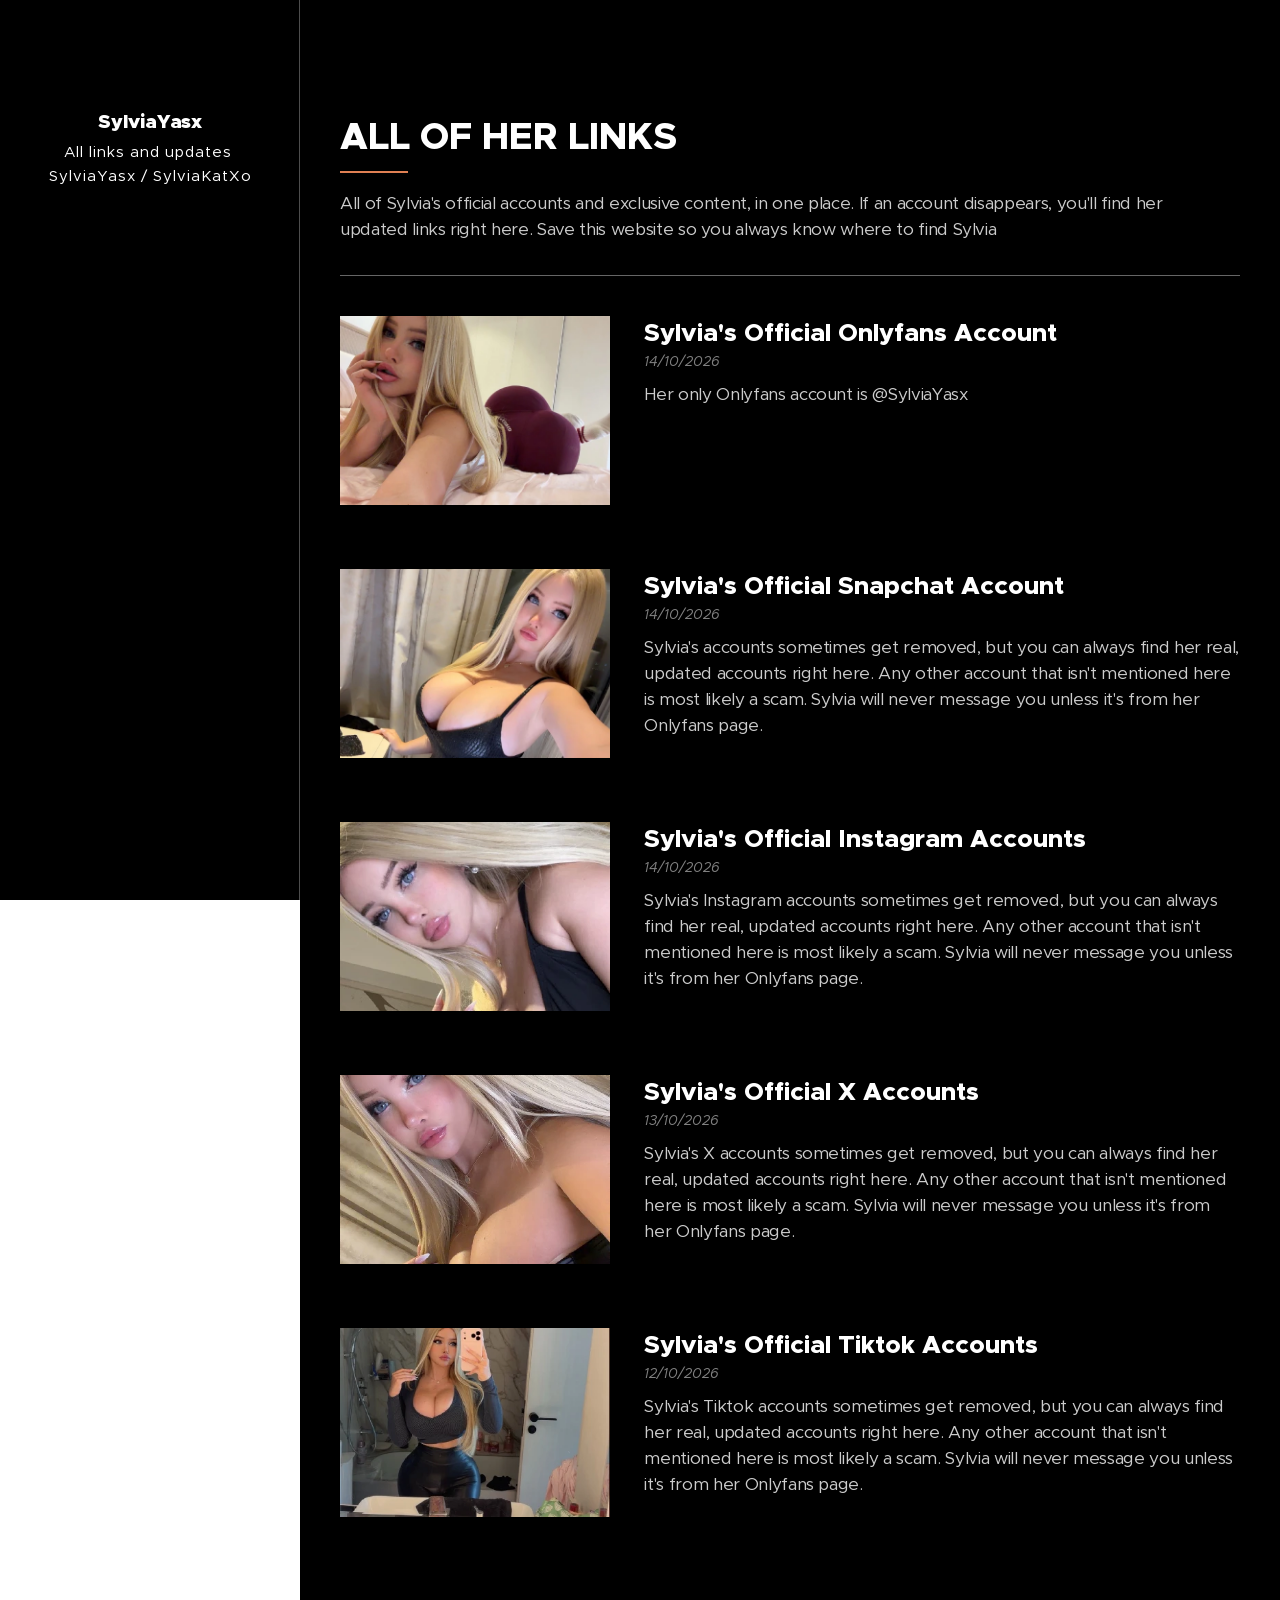
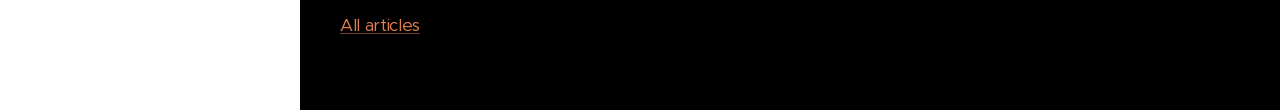
<file: index.html>
<!DOCTYPE html>

<html class="js" prefix="og: https://ogp.me/ns#" lang="en">

<head><meta charset="utf-8"><link rel="icon" href="assets/7aebb5cb91-03lww0.svg" type="image/svg+xml" sizes="any"><link rel="icon" href="assets/69fcab7a39-1pfgaj.svg" type="image/svg+xml" sizes="16x16"><link rel="icon" href="assets/3d337fdeee-2sd9d9.ico"><link rel="apple-touch-icon" href="assets/3d337fdeee-2sd9d9.ico"><link rel="icon" href="assets/3d337fdeee-2sd9d9.ico">

    <meta http-equiv="X-UA-Compatible" content="IE=edge">

    <title>Sylvia | All of Her Links</title>

    <meta name="viewport" content="width=device-width,initial-scale=1">

    <meta name="msapplication-tap-highlight" content="no">

    
    <link href="assets/36d1fcc119-0rklmm.css" media="print" rel="stylesheet">
    <link href="assets/e610a67a56-3ny4od.css" media="screen and (min-width:100000em)" rel="stylesheet" data-type="cq">

    <link rel="stylesheet" href="assets/618a03a266-225w6p.css"><link rel="stylesheet" href="assets/25998f4482-0k1ucs.css" media="screen and (min-width:37.5em)"><link rel="stylesheet" href="assets/43b4490549-0i3ci6.css" data-wnd_color_scheme_file=""><link rel="stylesheet" href="assets/6cd238d219-34qmjb.css" data-wnd_color_scheme_desktop_file="" media="screen and (min-width:37.5em)"><link rel="stylesheet" href="assets/9830436c2d-2w450e.css" data-wnd_additive_color_file=""><link rel="stylesheet" href="assets/b33e1a309b-2vrw2v.css" data-wnd_typography_file=""><link rel="stylesheet" href="assets/d12eed0de6-1eo0g3.css" data-wnd_typography_desktop_file="" media="screen and (min-width:37.5em)">

<link rel="preload stylesheet" href="assets/51da1e119c-2m8msc.css" as="style"><meta name="description" content="All of Sylvia&#x27;s official accounts and exclusive content, in one place. If an account disappears, you&#x27;ll find her updated links right here. Save this website so you always know where to find Sylvia"><meta name="keywords" content=""><meta name="apple-mobile-web-app-capable" content="no"><meta name="apple-mobile-web-app-status-bar-style" content="black"><meta name="format-detection" content="telephone=no">

<meta property="og:title" content="Sylvia | All of Her Links"><meta property="og:type" content="article"><meta property="og:description" content="All of Sylvia&#x27;s official accounts and exclusive content, in one place. If an account disappears, you&#x27;ll find her updated links right here. Save this website so you always know where to find Sylvia"><meta property="og:site_name" content="Sylvia | All of Her Links"><meta property="og:image" content="assets/b1951b0f2a-meeeeeeeeeee.jpeg"><meta property="og:article:published_time" content="2026-10-14 00:00:00"><meta name="robots" content="noindex,nofollow"><link rel="stylesheet" href="assets/portable.css"></head>

<body class="l wt-home ac-i ac-n l-sidebar l-d-none b-btn-r b-btn-s-l b-btn-dn b-btn-bw-1 img-d-n img-t-o img-h-z line-solid b-e-ds lbox-d c-s-n    wnd-fe">



<div class="wnd-page l-page cs-gray ac-orange t-t-fs-l t-t-fw-s t-t-sp-n t-t-d-t t-s-fs-s t-s-fw-s t-s-sp-n t-s-d-n t-p-fs-s t-p-fw-m t-p-sp-n t-h-fs-s t-h-fw-s t-h-sp-n t-bq-fs-s t-bq-fw-s t-bq-sp-n t-bq-d-l t-btn-fw-l t-nav-fw-l t-pd-fw-l t-nav-tt-n">

    <div class="l-w t cf t-26">

        <div class="l-bg cf">

            <div class="s-bg-l">

                

                

            </div>

        </div>

        <header class="l-h cf">

            <div class="sw cf">

	<div class="sw-c cf"><section data-space="true" class="s s-hn s-hn-sidebar wnd-mt-sidebar menu-default s-hn-slogan logo-sidebar sc-m wnd-background-solid  hm-hidden wnd-nav-border wnd-nav-sticky">

	<div class="s-w">

		<div class="s-o">

			<div class="s-bg">

                <div class="s-bg-l" style="background-color:#000000">

                    

                    

                </div>

			</div>

			<div class="h-w h-f wnd-fixed">

				<div class="s-i">

					<div class="n-l">

						<div class="s-c menu-nav">

							<div class="logo-block">

								<div class="b b-l logo logo-default logo-nb proxima-nova logo-21 b-ls-m wnd-logo-with-text wnd-iar-1-1">

	<div class="b-l-c logo-content">

		



			



			<div class="b-l-embed logo-embed">

				<div class="b-l-embed-w logo-embed-cell">

					<embed class="b-l-embed-svg logo-svg" id="wnd_LogoBlock_17021792000567077387_img" type="image/svg+xml" style="aspect-ratio:100/100;" data-src="assets/922e98ba81-29khcm.svg" src="assets/922e98ba81-29khcm.svg">

				</div>

			</div>



			<div class="b-l-br logo-br"></div>



			<div class="b-l-text logo-text-wrapper">

				<div class="b-l-text-w logo-text">

					<span class="b-l-text-c logo-text-cell"><font><strong>SylviaYasx</strong></font></span>

				</div>

			</div>



		

	</div>

</div>

								<div class="logo-slogan claim">

									<span class="sit b claim-default claim-nb slogan-15">

	<span class="sit-w"><span class="sit-c">All links and updates  SylviaYasx / SylviaKatXo / Sylvia Kat / </span></span>

</span>

								</div>

							</div>



                            <div class="nav-wrapper">



                                <div class="cart-block">

                                    

                                </div>



                                



                                <div id="menu-mobile">

                                    <a href="index.html" id="menu-submit"><span></span>Menu</a>

                                </div>



                                <div id="menu-block">

                                    <nav id="menu" data-type="vertical"><div class="menu-font menu-wrapper">

	<a href="index.html" class="menu-close" rel="nofollow" title="Close Menu"></a>

	<ul role="menubar" aria-label="Menu" class="level-1">

		<li role="none" class="wnd-active   wnd-homepage">

			<a class="menu-item" role="menuitem" href="index.html"><span class="menu-item-text">Home</span></a>

			

		</li><li role="none">

			<a class="menu-item" role="menuitem" href="contact/index.html"><span class="menu-item-text">Contact</span></a>

			

		</li>

	</ul>

	<span class="more-text">More</span>

</div></nav>

                                    <div class="scrollup"></div>

                                    <div class="scrolldown"></div>

                                </div>



                            </div>

						</div>

					</div>

				</div>

			</div>

		</div>

	</div>

</section></div>

</div>

        </header>

        <main class="l-m cf">

            <div class="sw cf">

	<div class="sw-c cf"><section class="s s-hm s-hm-hidden wnd-h-hidden cf sc-w   hn-slogan"><div></div></section><section class="s s-basic cf sc-m wnd-background-solid  wnd-w-narrow wnd-s-normal wnd-h-auto">

	<div class="s-w cf">

		<div class="s-o s-fs cf">

			<div class="s-bg cf">

				<div class="s-bg-l" style="background-color:#000000">

                    

					

				</div>

			</div>

			<div class="s-c s-fs cf">

				<div class="ez cf wnd-no-cols">

	<div class="ez-c"><div class="b-sp b b-s cf" style="margin-left:0%;margin-right:0%;">

    <div class="b-sp-c" id="wnd_SpacingBlock_39331792000567177070_container" style="position:relative;padding-bottom:0%;">

        <div class="b-sp-placeholder">

            

        </div>

    </div>

</div><div class="b b-text cf">

	<div class="b-c b-text-c b-s b-s-t60 b-s-b60 b-cs cf"><h1><strong>ALL OF HER LINKS</strong></h1>

<p>All of Sylvia's official accounts and exclusive content, in one place. If an account disappears, you'll find her updated links right here. Save this website so you always know where to find Sylvia</p>
</div>

</div><div class="b b-s b-hr-line line-auto">

    <hr class="line-style line-color">

</div><div class="blog blog-left-thumbnail thumb-float no-grid b b-s">

	<div class="blog-wrapper b-cs">

		<div class="blog-container">

			<article class="item">

				<div class="item-wrapper">

					<div class="item-media"><a href="l/sylvias-official-onlyfans-account/index.html"><div class="b-tb wnd-orientation-landscape" id="wnd_ThumbnailBlock_68nlvpnfkf1000000000000000">

    <picture><source type="image/webp" srcset="assets/c2ea43596b-meeeeeeeeeee.webp 450w, assets/d55e191afd-meeeeeeeeeee.webp 2x" sizes="100vw"><img src="assets/7ff6a2e1a1-meeeeeeeeeee.jpeg" alt="" width="1920" height="1080" loading="lazy"></picture>

</div></a></div>

					<div class="item-content">

						<div class="item-head">

							<h2><a href="l/sylvias-official-onlyfans-account/index.html"><div class="ld">

	<span class="ld-c"><strong>Sylvia's Official Onlyfans Account</strong></span>

</div></a></h2>

							<div class="item-date"><div class="ld">

	<span class="ld-c">14/10/2026</span>

</div></div>

						</div>

						<div class="item-perex"><div class="perex">

	<div class="perex-content"><p>Her only Onlyfans account is @SylviaYasx</p></div>

</div></div>

					</div>

				</div>

			</article><article class="item">

				<div class="item-wrapper">

					<div class="item-media"><a href="l/sylvias-official-snapchat-accounts/index.html"><div class="b-tb wnd-orientation-landscape" id="wnd_ThumbnailBlock_444rhbeigja000000000000000">

    <picture><source type="image/webp" srcset="assets/1736395622-syly.webp 450w, assets/c57ef6922d-syly.webp 2x" sizes="100vw"><img src="assets/5685f5ba7e-syly.jpeg" alt="" width="1920" height="1080" loading="lazy"></picture>

</div></a></div>

					<div class="item-content">

						<div class="item-head">

							<h2><a href="l/sylvias-official-snapchat-accounts/index.html"><div class="ld">

	<span class="ld-c"><strong>Sylvia's Official Snapchat Account</strong></span>

</div></a></h2>

							<div class="item-date"><div class="ld">

	<span class="ld-c">14/10/2026</span>

</div></div>

						</div>

						<div class="item-perex"><div class="perex">

	<div class="perex-content"><p>Sylvia's accounts sometimes get removed, but you can always find her real, updated accounts right here. Any other account that isn't mentioned here is most likely a scam. Sylvia will never message you unless it's from her Onlyfans page.</p></div>

</div></div>

					</div>

				</div>

			</article><article class="item">

				<div class="item-wrapper">

					<div class="item-media"><a href="l/justin-leytons-first-solo-album/index.html"><div class="b-tb wnd-orientation-portrait" id="wnd_ThumbnailBlock_1j5gk5qrfth000000000000000">

    <picture><source type="image/webp" srcset="assets/f1bdc1c7ab-me-9.webp 253w, assets/42abd16241-me-9.webp 2x" sizes="100vw"><img src="assets/03daea2788-me-8.jpeg" alt="" width="900" height="1600" loading="lazy"></picture>

</div></a></div>

					<div class="item-content">

						<div class="item-head">

							<h2><a href="l/justin-leytons-first-solo-album/index.html"><div class="ld">

	<span class="ld-c"><strong>Sylvia's Official Instagram Accounts</strong></span>

</div></a></h2>

							<div class="item-date"><div class="ld">

	<span class="ld-c">14/10/2026</span>

</div></div>

						</div>

						<div class="item-perex"><div class="perex">

	<div class="perex-content"><p>Sylvia's Instagram accounts sometimes get removed, but you can always find her real, updated accounts right here. Any other account that isn't mentioned here is most likely a scam. Sylvia will never message you unless it's from her Onlyfans page.</p></div>

</div></div>

					</div>

				</div>

			</article><article class="item">

				<div class="item-wrapper">

					<div class="item-media"><a href="l/jesse-cayden-2026-tour-dates/index.html"><div class="b-tb wnd-orientation-portrait" id="wnd_ThumbnailBlock_7s75fp7qg8g000000000000000">

    <picture><source type="image/webp" srcset="assets/54ac53c2d9-me2.webp 253w, assets/15ad33f083-me2.webp 2x" sizes="100vw"><img src="assets/1c62123486-me2.jpeg" alt="" width="1080" height="1920" loading="lazy"></picture>

</div></a></div>

					<div class="item-content">

						<div class="item-head">

							<h2><a href="l/jesse-cayden-2026-tour-dates/index.html"><div class="ld">

	<span class="ld-c"><strong>Sylvia's Official X Accounts</strong></span>

</div></a></h2>

							<div class="item-date"><div class="ld">

	<span class="ld-c">13/10/2026</span>

</div></div>

						</div>

						<div class="item-perex"><div class="perex">

	<div class="perex-content"><p>Sylvia's X accounts sometimes get removed, but you can always find her real, updated accounts right here. Any other account that isn't mentioned here is most likely a scam. Sylvia will never message you unless it's from her Onlyfans page.</p></div>

</div></div>

					</div>

				</div>

			</article><article class="item">

				<div class="item-wrapper">

					<div class="item-media"><a href="l/divine-worlds-announced-for-musicfest/index.html"><div class="b-tb wnd-orientation-portrait" id="wnd_ThumbnailBlock_17d90kvqqc7g00000000000000">

    <picture><source type="image/webp" srcset="assets/dbd507c036-meeee.webp 253w, assets/e915516f6b-meeee.webp 2x" sizes="100vw"><img src="assets/7a0632dc36-meeee.jpeg" alt="" width="1080" height="1920" loading="lazy"></picture>

</div></a></div>

					<div class="item-content">

						<div class="item-head">

							<h2><a href="l/divine-worlds-announced-for-musicfest/index.html"><div class="ld">

	<span class="ld-c"><strong>Sylvia's Official Tiktok Accounts</strong></span>

</div></a></h2>

							<div class="item-date"><div class="ld">

	<span class="ld-c">12/10/2026</span>

</div></div>

						</div>

						<div class="item-perex"><div class="perex">

	<div class="perex-content"><p>Sylvia's Tiktok accounts sometimes get removed, but you can always find her real, updated accounts right here. Any other account that isn't mentioned here is most likely a scam. Sylvia will never message you unless it's from her Onlyfans page.</p></div>

</div></div>

					</div>

				</div>

			</article>

		</div>

		

	</div>

	<div class="blog-empty-listing"></div>

</div><div class="b b-text cf">

	<div class="b-c b-text-c b-s b-s-t60 b-s-b60 b-cs cf"><p><a href="blog/index.html">All articles</a></p>
</div>

</div></div>

</div>

			</div>

		</div>

	</div>

</section></div>

</div>

        </main>

        

    </div>

    

</div>










<script src="assets/portable.js" defer></script></body>

</html>
</file>
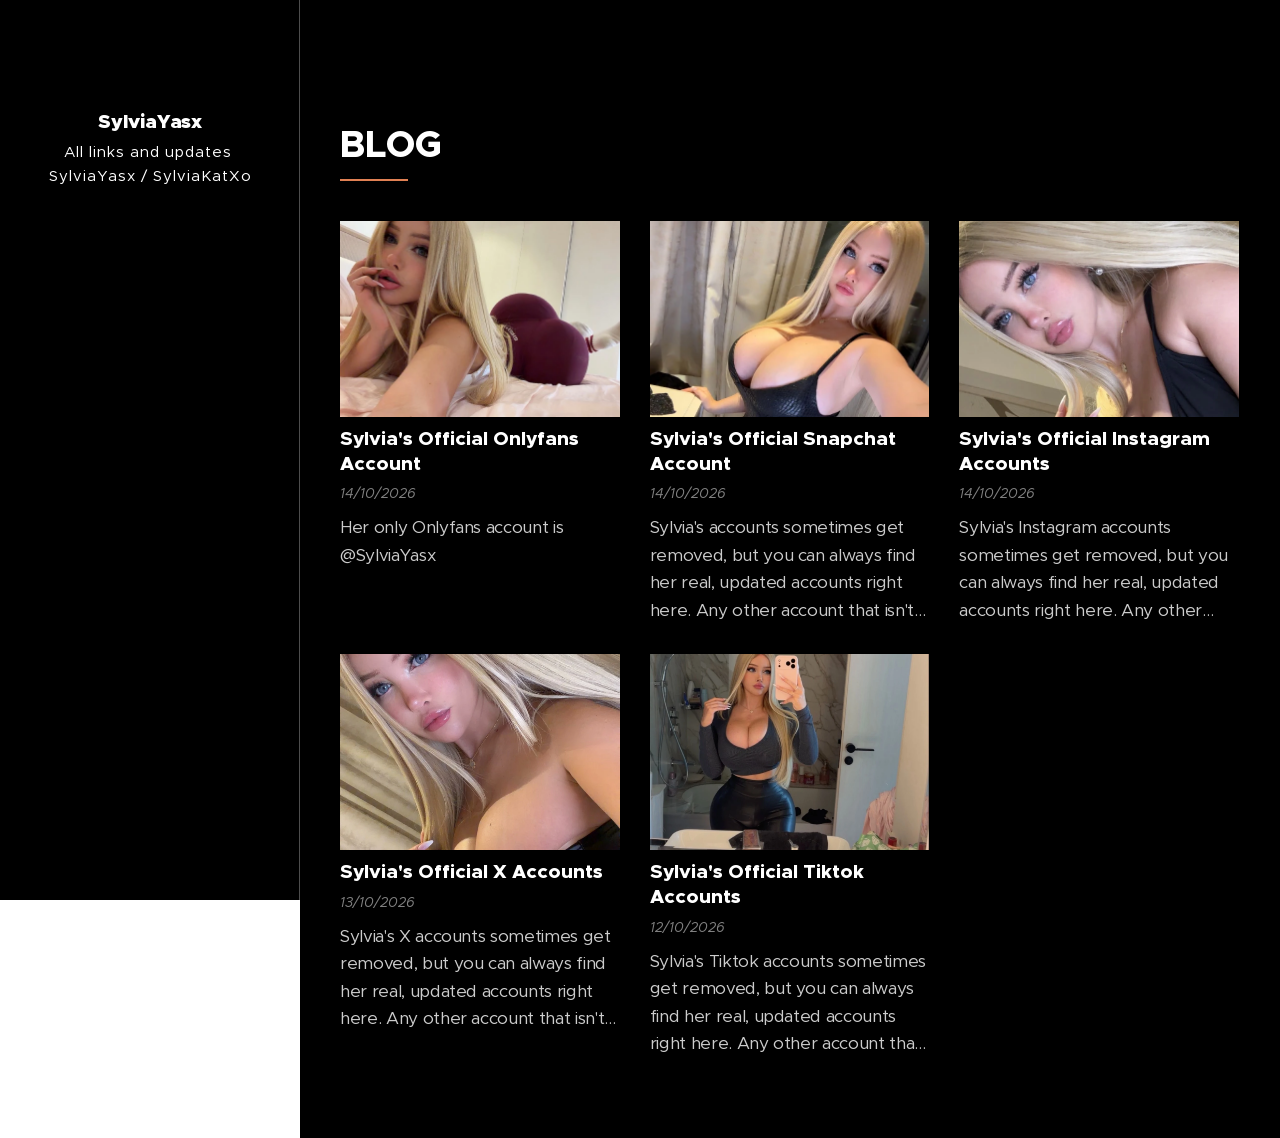
<file: blog/index.html>
<!DOCTYPE html>

<html class="js" prefix="og: https://ogp.me/ns#" lang="en">

<head><meta charset="utf-8"><link rel="icon" href="../assets/7aebb5cb91-03lww0.svg" type="image/svg+xml" sizes="any"><link rel="icon" href="../assets/69fcab7a39-1pfgaj.svg" type="image/svg+xml" sizes="16x16"><link rel="icon" href="../assets/3d337fdeee-2sd9d9.ico"><link rel="apple-touch-icon" href="../assets/3d337fdeee-2sd9d9.ico"><link rel="icon" href="../assets/3d337fdeee-2sd9d9.ico">

    <meta http-equiv="X-UA-Compatible" content="IE=edge">

    <title>Blog :: Sylvia | All of Her Links</title>

    <meta name="viewport" content="width=device-width,initial-scale=1">

    <meta name="msapplication-tap-highlight" content="no">

    
    <link href="../assets/36d1fcc119-0rklmm.css" media="print" rel="stylesheet">
    <link href="../assets/e610a67a56-3ny4od.css" media="screen and (min-width:100000em)" rel="stylesheet" data-type="cq">

    <link rel="stylesheet" href="../assets/618a03a266-225w6p.css"><link rel="stylesheet" href="../assets/25998f4482-0k1ucs.css" media="screen and (min-width:37.5em)"><link rel="stylesheet" href="../assets/43b4490549-0i3ci6.css" data-wnd_color_scheme_file=""><link rel="stylesheet" href="../assets/6cd238d219-34qmjb.css" data-wnd_color_scheme_desktop_file="" media="screen and (min-width:37.5em)"><link rel="stylesheet" href="../assets/9830436c2d-2w450e.css" data-wnd_additive_color_file=""><link rel="stylesheet" href="../assets/b33e1a309b-2vrw2v.css" data-wnd_typography_file=""><link rel="stylesheet" href="../assets/d12eed0de6-1eo0g3.css" data-wnd_typography_desktop_file="" media="screen and (min-width:37.5em)">

<link rel="preload stylesheet" href="../assets/51da1e119c-2m8msc.css" as="style"><meta name="description" content=""><meta name="keywords" content=""><meta name="apple-mobile-web-app-capable" content="no"><meta name="apple-mobile-web-app-status-bar-style" content="black"><meta name="format-detection" content="telephone=no">

<meta property="og:title" content="Blog :: Sylvia | All of Her Links"><meta property="og:type" content="article"><meta property="og:site_name" content="Sylvia | All of Her Links"><meta property="og:image" content="../assets/b1951b0f2a-meeeeeeeeeee.jpeg"><meta property="og:article:published_time" content="2026-10-14 00:00:00"><meta name="robots" content="noindex,nofollow"><link rel="stylesheet" href="../assets/portable.css"></head>

<body class="l wt-blog ac-i ac-n l-sidebar l-d-none b-btn-r b-btn-s-l b-btn-dn b-btn-bw-1 img-d-n img-t-o img-h-z line-solid b-e-ds lbox-d c-s-n    wnd-fe">



<div class="wnd-page l-page cs-gray ac-orange t-t-fs-l t-t-fw-s t-t-sp-n t-t-d-t t-s-fs-s t-s-fw-s t-s-sp-n t-s-d-n t-p-fs-s t-p-fw-m t-p-sp-n t-h-fs-s t-h-fw-s t-h-sp-n t-bq-fs-s t-bq-fw-s t-bq-sp-n t-bq-d-l t-btn-fw-l t-nav-fw-l t-pd-fw-l t-nav-tt-n">

    <div class="l-w t cf t-26">

        <div class="l-bg cf">

            <div class="s-bg-l">

                

                

            </div>

        </div>

        <header class="l-h cf">

            <div class="sw cf">

	<div class="sw-c cf"><section data-space="true" class="s s-hn s-hn-sidebar wnd-mt-sidebar menu-default s-hn-slogan logo-sidebar sc-m wnd-background-solid  hm-hidden wnd-nav-border wnd-nav-sticky">

	<div class="s-w">

		<div class="s-o">

			<div class="s-bg">

                <div class="s-bg-l" style="background-color:#000000">

                    

                    

                </div>

			</div>

			<div class="h-w h-f wnd-fixed">

				<div class="s-i">

					<div class="n-l">

						<div class="s-c menu-nav">

							<div class="logo-block">

								<div class="b b-l logo logo-default logo-nb proxima-nova logo-21 b-ls-m wnd-logo-with-text wnd-iar-1-1">

	<div class="b-l-c logo-content">

		<a class="b-l-link logo-link" href="../index.html">



			



			<div class="b-l-embed logo-embed">

				<div class="b-l-embed-w logo-embed-cell">

					<embed class="b-l-embed-svg logo-svg" id="wnd_LogoBlock_17021792000567077387_img" type="image/svg+xml" style="aspect-ratio:100/100;" data-src="../assets/922e98ba81-29khcm.svg" src="../assets/922e98ba81-29khcm.svg">

				</div>

			</div>



			<div class="b-l-br logo-br"></div>



			<div class="b-l-text logo-text-wrapper">

				<div class="b-l-text-w logo-text">

					<span class="b-l-text-c logo-text-cell"><font><strong>SylviaYasx</strong></font></span>

				</div>

			</div>



		</a>

	</div>

</div>

								<div class="logo-slogan claim">

									<span class="sit b claim-default claim-nb slogan-15">

	<span class="sit-w"><span class="sit-c">All links and updates  SylviaYasx / SylviaKatXo / Sylvia Kat / </span></span>

</span>

								</div>

							</div>



                            <div class="nav-wrapper">



                                <div class="cart-block">

                                    

                                </div>



                                



                                <div id="menu-mobile">

                                    <a href="index.html" id="menu-submit"><span></span>Menu</a>

                                </div>



                                <div id="menu-block">

                                    <nav id="menu" data-type="vertical"><div class="menu-font menu-wrapper">

	<a href="index.html" class="menu-close" rel="nofollow" title="Close Menu"></a>

	<ul role="menubar" aria-label="Menu" class="level-1">

		<li role="none" class="wnd-homepage">

			<a class="menu-item" role="menuitem" href="../index.html"><span class="menu-item-text">Home</span></a>

			

		</li><li role="none">

			<a class="menu-item" role="menuitem" href="../contact/index.html"><span class="menu-item-text">Contact</span></a>

			

		</li>

	</ul>

	<span class="more-text">More</span>

</div></nav>

                                    <div class="scrollup"></div>

                                    <div class="scrolldown"></div>

                                </div>



                            </div>

						</div>

					</div>

				</div>

			</div>

		</div>

	</div>

</section></div>

</div>

        </header>

        <main class="l-m cf">

            <div class="sw cf">

	<div class="sw-c cf"><section class="s s-hm s-hm-hidden wnd-h-hidden cf sc-w   hn-slogan"><div></div></section><section class="s s-basic cf sc-m wnd-background-solid  wnd-w-narrow wnd-s-normal wnd-h-auto">

	<div class="s-w cf">

		<div class="s-o s-fs cf">

			<div class="s-bg cf">

				<div class="s-bg-l" style="background-color:#000000">

                    

					

				</div>

			</div>

			<div class="s-c s-fs cf">

				<div class="ez cf wnd-no-cols">

	<div class="ez-c"><div class="b b-text cf">

	<div class="b-c b-text-c b-s b-s-t60 b-s-b60 b-cs cf"><h1><br>
<strong>BLOG</strong></h1>
</div>

</div><div class="blog blog-tiles-text perex-crop grid b grid-3">

	<div class="blog-wrapper">

		<div class="blog-container">

			<article class="item">

				<div class="item-wrapper">

					<div class="item-media"><a href="../l/sylvias-official-onlyfans-account/index.html"><div class="b-tb wnd-orientation-landscape" id="wnd_ThumbnailBlock_4l60id5tj2h000000000000000">

    <picture><source type="image/webp" srcset="../assets/c2ea43596b-meeeeeeeeeee.webp 450w, ../assets/d55e191afd-meeeeeeeeeee.webp 700w, ../assets/180900f831-meeeeeeeeeee.webp 1920w" sizes="(min-width: 768px) calc(100vw * 0.4), (min-width: 320px) calc(100vw * 0.5), 100vw"><img src="../assets/7ff6a2e1a1-meeeeeeeeeee.jpeg" alt="" width="1920" height="1080" loading="lazy"></picture>

</div></a></div>

					<div class="item-content">

						<div class="item-head">

							<h2><a href="../l/sylvias-official-onlyfans-account/index.html"><div class="ld">

	<span class="ld-c"><strong>Sylvia's Official Onlyfans Account</strong></span>

</div></a></h2>

							<div class="item-date"><div class="ld">

	<span class="ld-c">14/10/2026</span>

</div></div>

						</div>

						<div class="item-perex"><div class="perex">

	<div class="perex-content"><p>Her only Onlyfans account is @SylviaYasx</p></div>

</div></div>

					</div>

				</div>

			</article><article class="item">

				<div class="item-wrapper">

					<div class="item-media"><a href="../l/sylvias-official-snapchat-accounts/index.html"><div class="b-tb wnd-orientation-landscape" id="wnd_ThumbnailBlock_7vbnafk4kr1000000000000000">

    <picture><source type="image/webp" srcset="../assets/1736395622-syly.webp 450w, ../assets/c57ef6922d-syly.webp 700w, ../assets/726a66d1f0-syly.webp 1920w" sizes="(min-width: 768px) calc(100vw * 0.4), (min-width: 320px) calc(100vw * 0.5), 100vw"><img src="../assets/5685f5ba7e-syly.jpeg" alt="" width="1920" height="1080" loading="lazy"></picture>

</div></a></div>

					<div class="item-content">

						<div class="item-head">

							<h2><a href="../l/sylvias-official-snapchat-accounts/index.html"><div class="ld">

	<span class="ld-c"><strong>Sylvia's Official Snapchat Account</strong></span>

</div></a></h2>

							<div class="item-date"><div class="ld">

	<span class="ld-c">14/10/2026</span>

</div></div>

						</div>

						<div class="item-perex"><div class="perex">

	<div class="perex-content"><p>Sylvia's accounts sometimes get removed, but you can always find her real, updated accounts right here. Any other account that isn't mentioned here is most likely a scam. Sylvia will never message you unless it's from her Onlyfans page.</p></div>

</div></div>

					</div>

				</div>

			</article><article class="item">

				<div class="item-wrapper">

					<div class="item-media"><a href="../l/justin-leytons-first-solo-album/index.html"><div class="b-tb wnd-orientation-portrait" id="wnd_ThumbnailBlock_7vs40pu4ehd000000000000000">

    <picture><source type="image/webp" srcset="../assets/f1bdc1c7ab-me-9.webp 253w, ../assets/42abd16241-me-9.webp 394w, ../assets/4dcf8a9767-me-9.webp 900w" sizes="(min-width: 768px) calc(100vw * 0.4), (min-width: 320px) calc(100vw * 0.5), 100vw"><img src="../assets/03daea2788-me-8.jpeg" alt="" width="900" height="1600" loading="lazy"></picture>

</div></a></div>

					<div class="item-content">

						<div class="item-head">

							<h2><a href="../l/justin-leytons-first-solo-album/index.html"><div class="ld">

	<span class="ld-c"><strong>Sylvia's Official Instagram Accounts</strong></span>

</div></a></h2>

							<div class="item-date"><div class="ld">

	<span class="ld-c">14/10/2026</span>

</div></div>

						</div>

						<div class="item-perex"><div class="perex">

	<div class="perex-content"><p>Sylvia's Instagram accounts sometimes get removed, but you can always find her real, updated accounts right here. Any other account that isn't mentioned here is most likely a scam. Sylvia will never message you unless it's from her Onlyfans page.</p></div>

</div></div>

					</div>

				</div>

			</article><article class="item">

				<div class="item-wrapper">

					<div class="item-media"><a href="../l/jesse-cayden-2026-tour-dates/index.html"><div class="b-tb wnd-orientation-portrait" id="wnd_ThumbnailBlock_k9aj9bm48ak00000000000000">

    <picture><source type="image/webp" srcset="../assets/54ac53c2d9-me2.webp 253w, ../assets/15ad33f083-me2.webp 394w, ../assets/fbcfa52f77-me2.webp 1080w" sizes="(min-width: 768px) calc(100vw * 0.4), (min-width: 320px) calc(100vw * 0.5), 100vw"><img src="../assets/1c62123486-me2.jpeg" alt="" width="1080" height="1920" loading="lazy"></picture>

</div></a></div>

					<div class="item-content">

						<div class="item-head">

							<h2><a href="../l/jesse-cayden-2026-tour-dates/index.html"><div class="ld">

	<span class="ld-c"><strong>Sylvia's Official X Accounts</strong></span>

</div></a></h2>

							<div class="item-date"><div class="ld">

	<span class="ld-c">13/10/2026</span>

</div></div>

						</div>

						<div class="item-perex"><div class="perex">

	<div class="perex-content"><p>Sylvia's X accounts sometimes get removed, but you can always find her real, updated accounts right here. Any other account that isn't mentioned here is most likely a scam. Sylvia will never message you unless it's from her Onlyfans page.</p></div>

</div></div>

					</div>

				</div>

			</article><article class="item">

				<div class="item-wrapper">

					<div class="item-media"><a href="../l/divine-worlds-announced-for-musicfest/index.html"><div class="b-tb wnd-orientation-portrait" id="wnd_ThumbnailBlock_321cnj0mtt7g00000000000000">

    <picture><source type="image/webp" srcset="../assets/dbd507c036-meeee.webp 253w, ../assets/e915516f6b-meeee.webp 394w, ../assets/02cd0b2470-meeee.webp 1080w" sizes="(min-width: 768px) calc(100vw * 0.4), (min-width: 320px) calc(100vw * 0.5), 100vw"><img src="../assets/7a0632dc36-meeee.jpeg" alt="" width="1080" height="1920" loading="lazy"></picture>

</div></a></div>

					<div class="item-content">

						<div class="item-head">

							<h2><a href="../l/divine-worlds-announced-for-musicfest/index.html"><div class="ld">

	<span class="ld-c"><strong>Sylvia's Official Tiktok Accounts</strong></span>

</div></a></h2>

							<div class="item-date"><div class="ld">

	<span class="ld-c">12/10/2026</span>

</div></div>

						</div>

						<div class="item-perex"><div class="perex">

	<div class="perex-content"><p>Sylvia's Tiktok accounts sometimes get removed, but you can always find her real, updated accounts right here. Any other account that isn't mentioned here is most likely a scam. Sylvia will never message you unless it's from her Onlyfans page.</p></div>

</div></div>

					</div>

				</div>

			</article>

		</div>

		

	</div>

	<div class="blog-empty-listing"></div>

</div></div>

</div>

			</div>

		</div>

	</div>

</section></div>

</div>

        </main>

        

    </div>

    

</div>










<script src="../assets/portable.js" defer></script></body>

</html>
</file>
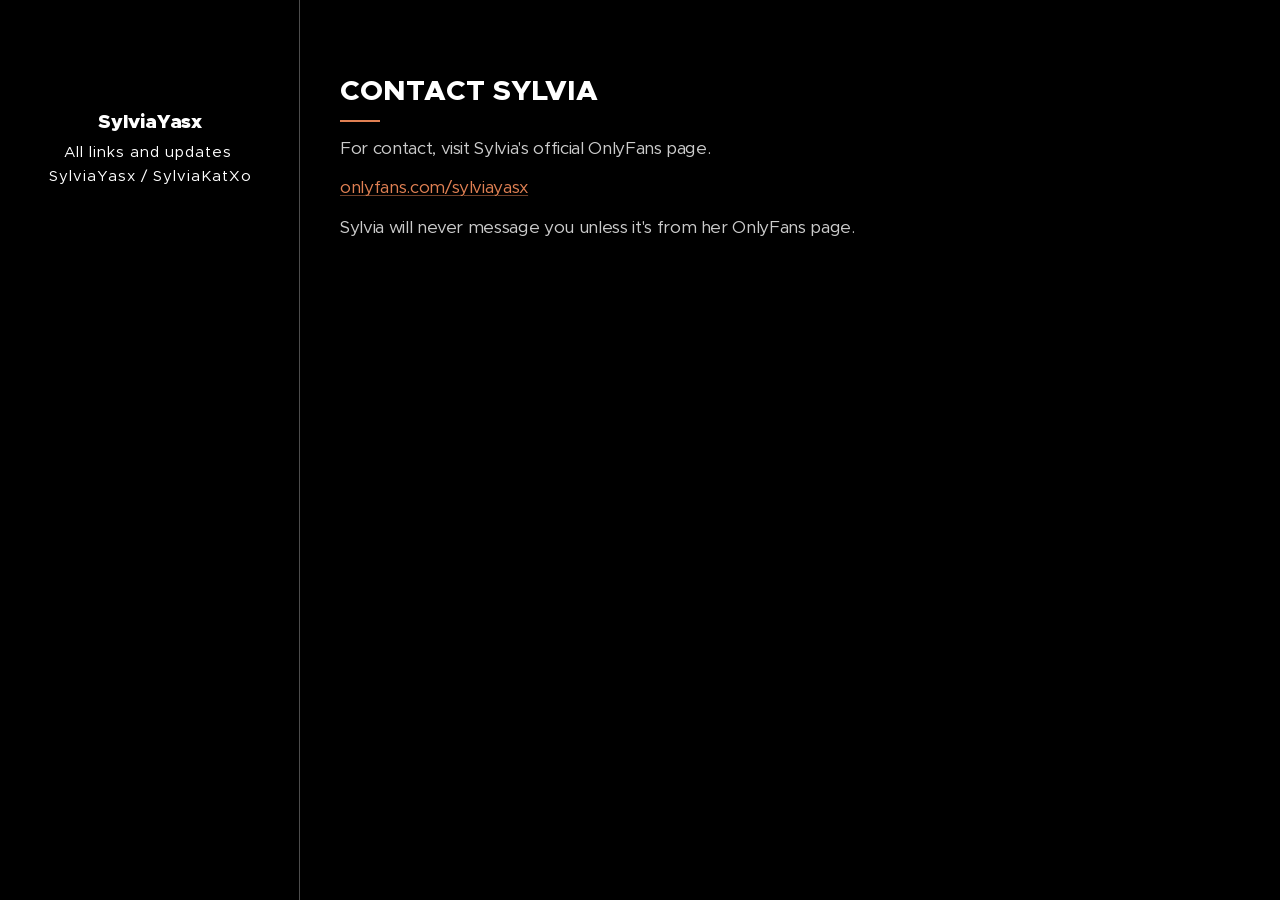
<file: contact/index.html>
<!DOCTYPE html>

<html class="js" prefix="og: https://ogp.me/ns#" lang="en">

<head><meta charset="utf-8"><link rel="icon" href="../assets/7aebb5cb91-03lww0.svg" type="image/svg+xml" sizes="any"><link rel="icon" href="../assets/69fcab7a39-1pfgaj.svg" type="image/svg+xml" sizes="16x16"><link rel="icon" href="../assets/3d337fdeee-2sd9d9.ico"><link rel="apple-touch-icon" href="../assets/3d337fdeee-2sd9d9.ico"><link rel="icon" href="../assets/3d337fdeee-2sd9d9.ico">

    <meta http-equiv="X-UA-Compatible" content="IE=edge">

    <title>Contact :: Sylvia | All of Her Links</title>

    <meta name="viewport" content="width=device-width,initial-scale=1">

    <meta name="msapplication-tap-highlight" content="no">

    
    <link href="../assets/36d1fcc119-0rklmm.css" media="print" rel="stylesheet">
    <link href="../assets/e610a67a56-3ny4od.css" media="screen and (min-width:100000em)" rel="stylesheet" data-type="cq">

    <link rel="stylesheet" href="../assets/618a03a266-225w6p.css"><link rel="stylesheet" href="../assets/25998f4482-0k1ucs.css" media="screen and (min-width:37.5em)"><link rel="stylesheet" href="../assets/43b4490549-0i3ci6.css" data-wnd_color_scheme_file=""><link rel="stylesheet" href="../assets/6cd238d219-34qmjb.css" data-wnd_color_scheme_desktop_file="" media="screen and (min-width:37.5em)"><link rel="stylesheet" href="../assets/9830436c2d-2w450e.css" data-wnd_additive_color_file=""><link rel="stylesheet" href="../assets/b33e1a309b-2vrw2v.css" data-wnd_typography_file=""><link rel="stylesheet" href="../assets/d12eed0de6-1eo0g3.css" data-wnd_typography_desktop_file="" media="screen and (min-width:37.5em)">

<link rel="preload stylesheet" href="../assets/51da1e119c-2m8msc.css" as="style"><meta name="description" content="This is where your text starts. You can click here and start typing. Incidunt ut labore et dolore magnam aliquam quaerat voluptatem ut enim ad minima veniam quis nostrum exercitationem ullam corporis suscipit laboriosam nisi ut aliquid ex ea commodi."><meta name="keywords" content=""><meta name="apple-mobile-web-app-capable" content="no"><meta name="apple-mobile-web-app-status-bar-style" content="black"><meta name="format-detection" content="telephone=no">

<meta property="og:title" content="Contact :: Sylvia | All of Her Links"><meta property="og:type" content="article"><meta property="og:description" content="This is where your text starts. You can click here and start typing. Incidunt ut labore et dolore magnam aliquam quaerat voluptatem ut enim ad minima veniam quis nostrum exercitationem ullam corporis suscipit laboriosam nisi ut aliquid ex ea commodi."><meta property="og:site_name" content="Sylvia | All of Her Links"><meta property="og:article:published_time" content="2026-10-14 00:00:00"><meta name="robots" content="noindex,nofollow"><link rel="stylesheet" href="../assets/portable.css"></head>

<body class="l wt-page ac-i ac-n l-sidebar l-d-none b-btn-r b-btn-s-l b-btn-dn b-btn-bw-1 img-d-n img-t-o img-h-z line-solid b-e-ds lbox-d c-s-n    wnd-fe">



<div class="wnd-page l-page cs-gray ac-orange t-t-fs-l t-t-fw-s t-t-sp-n t-t-d-t t-s-fs-s t-s-fw-s t-s-sp-n t-s-d-n t-p-fs-s t-p-fw-m t-p-sp-n t-h-fs-s t-h-fw-s t-h-sp-n t-bq-fs-s t-bq-fw-s t-bq-sp-n t-bq-d-l t-btn-fw-l t-nav-fw-l t-pd-fw-l t-nav-tt-n">

    <div class="l-w t cf t-26">

        <div class="l-bg cf">

            <div class="s-bg-l">

                

                

            </div>

        </div>

        <header class="l-h cf">

            <div class="sw cf">

	<div class="sw-c cf"><section data-space="true" class="s s-hn s-hn-sidebar wnd-mt-sidebar menu-default s-hn-slogan logo-sidebar sc-m wnd-background-solid  hm-hidden wnd-nav-border wnd-nav-sticky">

	<div class="s-w">

		<div class="s-o">

			<div class="s-bg">

                <div class="s-bg-l" style="background-color:#000000">

                    

                    

                </div>

			</div>

			<div class="h-w h-f wnd-fixed">

				<div class="s-i">

					<div class="n-l">

						<div class="s-c menu-nav">

							<div class="logo-block">

								<div class="b b-l logo logo-default logo-nb proxima-nova logo-21 b-ls-m wnd-logo-with-text wnd-iar-1-1">

	<div class="b-l-c logo-content">

		<a class="b-l-link logo-link" href="../index.html">



			



			<div class="b-l-embed logo-embed">

				<div class="b-l-embed-w logo-embed-cell">

					<embed class="b-l-embed-svg logo-svg" id="wnd_LogoBlock_17021792000567077387_img" type="image/svg+xml" style="aspect-ratio:100/100;" data-src="../assets/922e98ba81-29khcm.svg" src="../assets/922e98ba81-29khcm.svg">

				</div>

			</div>



			<div class="b-l-br logo-br"></div>



			<div class="b-l-text logo-text-wrapper">

				<div class="b-l-text-w logo-text">

					<span class="b-l-text-c logo-text-cell"><font><strong>SylviaYasx</strong></font></span>

				</div>

			</div>



		</a>

	</div>

</div>

								<div class="logo-slogan claim">

									<span class="sit b claim-default claim-nb slogan-15">

	<span class="sit-w"><span class="sit-c">All links and updates  SylviaYasx / SylviaKatXo / Sylvia Kat / </span></span>

</span>

								</div>

							</div>



                            <div class="nav-wrapper">



                                <div class="cart-block">

                                    

                                </div>



                                



                                <div id="menu-mobile">

                                    <a href="index.html" id="menu-submit"><span></span>Menu</a>

                                </div>



                                <div id="menu-block">

                                    <nav id="menu" data-type="vertical"><div class="menu-font menu-wrapper">

	<a href="index.html" class="menu-close" rel="nofollow" title="Close Menu"></a>

	<ul role="menubar" aria-label="Menu" class="level-1">

		<li role="none" class="wnd-homepage">

			<a class="menu-item" role="menuitem" href="../index.html"><span class="menu-item-text">Home</span></a>

			

		</li><li role="none" class="wnd-active wnd-active-path">

			<a class="menu-item" role="menuitem" href="index.html"><span class="menu-item-text">Contact</span></a>

			

		</li>

	</ul>

	<span class="more-text">More</span>

</div></nav>

                                    <div class="scrollup"></div>

                                    <div class="scrolldown"></div>

                                </div>



                            </div>

						</div>

					</div>

				</div>

			</div>

		</div>

	</div>

</section></div>

</div>

        </header>

        <main class="l-m cf"><div class="sw cf"><div class="sw-c cf"><section class="s s-basic cf sc-m wnd-background-solid wnd-w-narrow wnd-s-normal wnd-h-auto"><div class="s-w cf"><div class="s-o s-fs cf"><div class="s-bg cf"><div class="s-bg-l" style="background-color:#000000"></div></div><div class="s-c s-fs cf"><div class="b b-text cf"><div class="b-c b-text-c b-s b-s-t60 b-s-b60 b-cs cf"><h1><strong>CONTACT SYLVIA</strong></h1><p>For contact, visit Sylvia's official OnlyFans page.</p><p><a href="https://onlyfans.com/sylviayasx" target="_blank" rel="noopener noreferrer">onlyfans.com/sylviayasx</a></p><p>Sylvia will never message you unless it's from her OnlyFans page.</p></div></div></div></div></div></section></div></div></main>

        

    </div>

    

</div>










<script src="../assets/portable.js" defer></script></body>

</html>
</file>
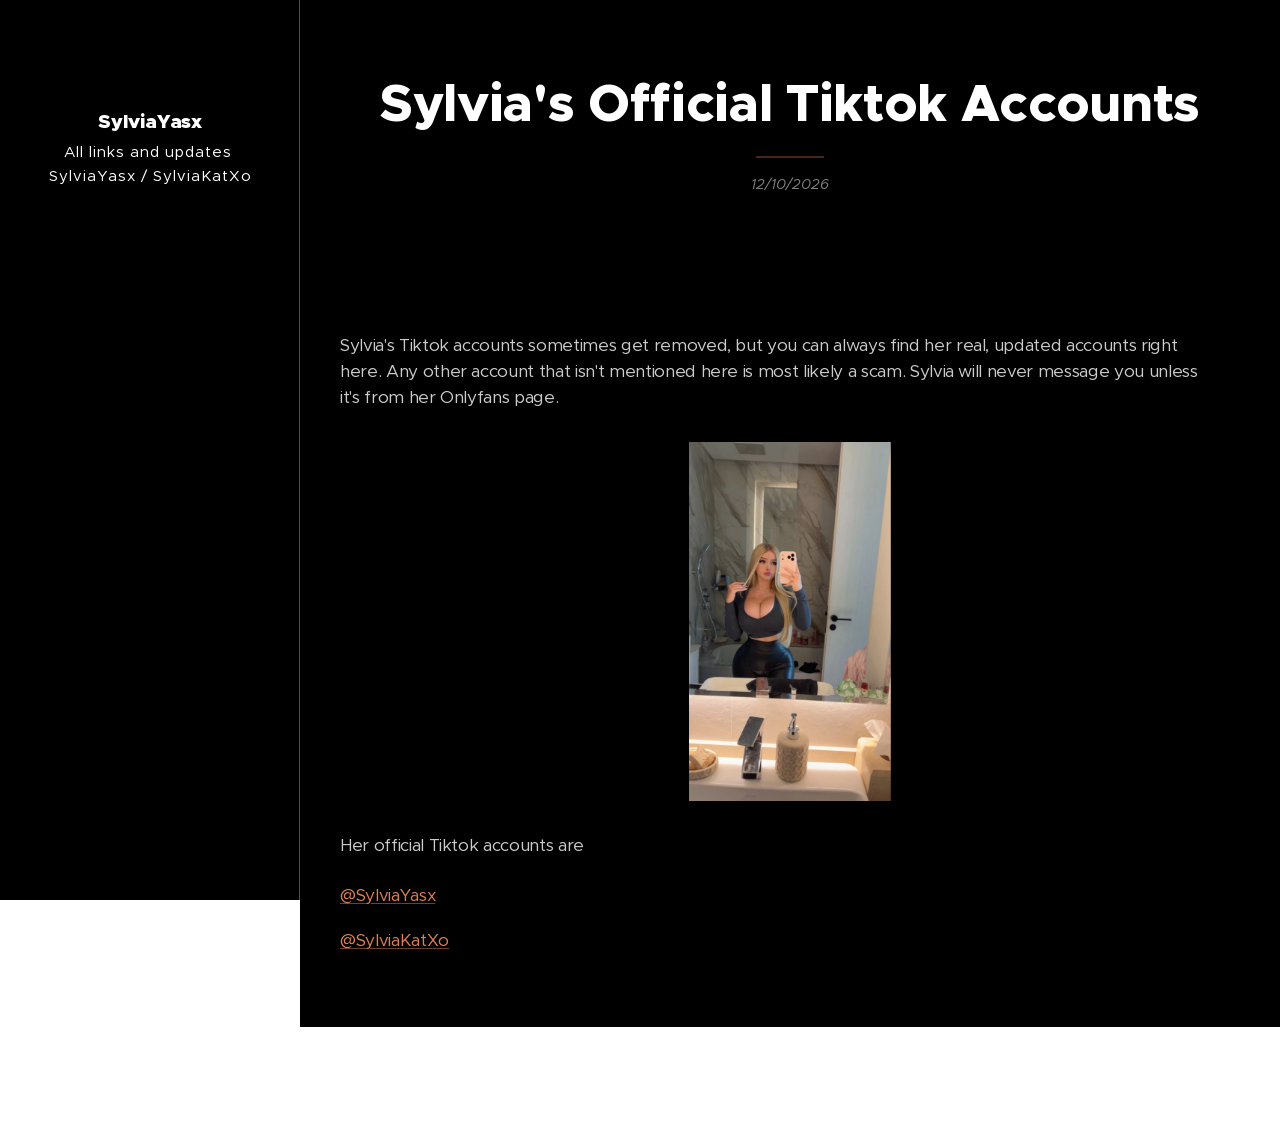
<file: l/divine-worlds-announced-for-musicfest/index.html>
<!DOCTYPE html>

<html class="js" prefix="og: https://ogp.me/ns#" lang="en">

<head><meta charset="utf-8"><link rel="icon" href="../../assets/7aebb5cb91-03lww0.svg" type="image/svg+xml" sizes="any"><link rel="icon" href="../../assets/69fcab7a39-1pfgaj.svg" type="image/svg+xml" sizes="16x16"><link rel="icon" href="../../assets/3d337fdeee-2sd9d9.ico"><link rel="apple-touch-icon" href="../../assets/3d337fdeee-2sd9d9.ico"><link rel="icon" href="../../assets/3d337fdeee-2sd9d9.ico">

    <meta http-equiv="X-UA-Compatible" content="IE=edge">

    <title>Sylvia's Official Tiktok Accounts :: Sylvia | All of Her Links</title>

    <meta name="viewport" content="width=device-width,initial-scale=1">

    <meta name="msapplication-tap-highlight" content="no">

    
    <link href="../../assets/36d1fcc119-0rklmm.css" media="print" rel="stylesheet">
    <link href="../../assets/e610a67a56-3ny4od.css" media="screen and (min-width:100000em)" rel="stylesheet" data-type="cq">

    <link rel="stylesheet" href="../../assets/618a03a266-225w6p.css"><link rel="stylesheet" href="../../assets/25998f4482-0k1ucs.css" media="screen and (min-width:37.5em)"><link rel="stylesheet" href="../../assets/43b4490549-0i3ci6.css" data-wnd_color_scheme_file=""><link rel="stylesheet" href="../../assets/6cd238d219-34qmjb.css" data-wnd_color_scheme_desktop_file="" media="screen and (min-width:37.5em)"><link rel="stylesheet" href="../../assets/9830436c2d-2w450e.css" data-wnd_additive_color_file=""><link rel="stylesheet" href="../../assets/b33e1a309b-2vrw2v.css" data-wnd_typography_file=""><link rel="stylesheet" href="../../assets/d12eed0de6-1eo0g3.css" data-wnd_typography_desktop_file="" media="screen and (min-width:37.5em)">

<link rel="preload stylesheet" href="../../assets/51da1e119c-2m8msc.css" as="style"><meta name="description" content="Sylvia&#x27;s Tiktok accounts sometimes get removed, but you can always find her real, updated accounts right here. Any other account that isn&#x27;t mentioned here is most likely a scam. Sylvia will never message you unless it&#x27;s from her Onlyfans page."><meta name="keywords" content=""><meta name="apple-mobile-web-app-capable" content="no"><meta name="apple-mobile-web-app-status-bar-style" content="black"><meta name="format-detection" content="telephone=no">



<meta property="og:title" content="Sylvia&#x27;s Official Tiktok Accounts :: Sylvia | All of Her Links"><meta property="og:type" content="article"><meta property="og:description" content="Sylvia&#x27;s Tiktok accounts sometimes get removed, but you can always find her real, updated accounts right here. Any other account that isn&#x27;t mentioned here is most likely a scam. Sylvia will never message you unless it&#x27;s from her Onlyfans page."><meta property="og:site_name" content="Sylvia | All of Her Links"><meta property="og:image" content="../../assets/4f58216385-meeee.jpeg"><meta property="og:article:published_time" content="2026-10-12 00:00:00"><meta property="fb:app_id" content="225951590755638"><meta name="robots" content="noindex,nofollow"><link rel="stylesheet" href="../../assets/portable.css"></head>

<body class="l wt-blogpost ac-i ac-n l-sidebar l-d-none b-btn-r b-btn-s-l b-btn-dn b-btn-bw-1 img-d-n img-t-o img-h-z line-solid b-e-ds lbox-d c-s-n    wnd-fe">



<div class="wnd-page l-page cs-gray ac-orange t-t-fs-l t-t-fw-s t-t-sp-n t-t-d-t t-s-fs-s t-s-fw-s t-s-sp-n t-s-d-n t-p-fs-s t-p-fw-m t-p-sp-n t-h-fs-s t-h-fw-s t-h-sp-n t-bq-fs-s t-bq-fw-s t-bq-sp-n t-bq-d-l t-btn-fw-l t-nav-fw-l t-pd-fw-l t-nav-tt-n">

    <div class="l-w t cf t-26">

        <div class="l-bg cf">

            <div class="s-bg-l">

                

                

            </div>

        </div>

        <header class="l-h cf">

            <div class="sw cf">

	<div class="sw-c cf"><section data-space="true" class="s s-hn s-hn-sidebar wnd-mt-sidebar menu-default s-hn-slogan logo-sidebar sc-m wnd-background-solid  wnd-nav-border wnd-nav-sticky">

	<div class="s-w">

		<div class="s-o">

			<div class="s-bg">

                <div class="s-bg-l" style="background-color:#000000">

                    

                    

                </div>

			</div>

			<div class="h-w h-f wnd-fixed">

				<div class="s-i">

					<div class="n-l">

						<div class="s-c menu-nav">

							<div class="logo-block">

								<div class="b b-l logo logo-default logo-nb proxima-nova logo-21 b-ls-m wnd-logo-with-text wnd-iar-1-1">

	<div class="b-l-c logo-content">

		<a class="b-l-link logo-link" href="../../index.html">



			



			<div class="b-l-embed logo-embed">

				<div class="b-l-embed-w logo-embed-cell">

					<embed class="b-l-embed-svg logo-svg" id="wnd_LogoBlock_17021792000567077387_img" type="image/svg+xml" style="aspect-ratio:100/100;" data-src="../../assets/922e98ba81-29khcm.svg" src="../../assets/922e98ba81-29khcm.svg">

				</div>

			</div>



			<div class="b-l-br logo-br"></div>



			<div class="b-l-text logo-text-wrapper">

				<div class="b-l-text-w logo-text">

					<span class="b-l-text-c logo-text-cell"><font><strong>SylviaYasx</strong></font></span>

				</div>

			</div>



		</a>

	</div>

</div>

								<div class="logo-slogan claim">

									<span class="sit b claim-default claim-nb slogan-15">

	<span class="sit-w"><span class="sit-c">All links and updates  SylviaYasx / SylviaKatXo / Sylvia Kat / </span></span>

</span>

								</div>

							</div>



                            <div class="nav-wrapper">



                                <div class="cart-block">

                                    

                                </div>



                                



                                <div id="menu-mobile">

                                    <a href="index.html" id="menu-submit"><span></span>Menu</a>

                                </div>



                                <div id="menu-block">

                                    <nav id="menu" data-type="vertical"><div class="menu-font menu-wrapper">

	<a href="index.html" class="menu-close" rel="nofollow" title="Close Menu"></a>

	<ul role="menubar" aria-label="Menu" class="level-1">

		<li role="none" class="wnd-homepage">

			<a class="menu-item" role="menuitem" href="../../index.html"><span class="menu-item-text">Home</span></a>

			

		</li><li role="none">

			<a class="menu-item" role="menuitem" href="../../contact/index.html"><span class="menu-item-text">Contact</span></a>

			

		</li>

	</ul>

	<span class="more-text">More</span>

</div></nav>

                                    <div class="scrollup"></div>

                                    <div class="scrolldown"></div>

                                </div>



                            </div>

						</div>

					</div>

				</div>

			</div>

		</div>

	</div>

</section></div>

</div>

        </header>

        <main class="l-m cf">

            <div class="sw cf">

	<div class="sw-c cf"><section data-space="true" class="s s-hm s-hm-bdh s-bdh cf sc-m wnd-background-solid  wnd-w-narrow wnd-s-normal wnd-h-auto wnd-nh-m wnd-p-cc hn-slogan">

    <div class="s-w cf">

	    <div class="s-o cf">

	        <div class="s-bg cf">

                <div class="s-bg-l" style="background-color:#000000">

                    

                    

                </div>

	        </div>

	        <div class="h-c s-c cf">

		        <div class="s-bdh-c b b-s-l b-s-r b-cs cf">

			        <div class="s-bdh-w">

			            <h1 class="s-bdh-t"><div class="ld">

	<span class="ld-c"><strong>Sylvia's Official Tiktok Accounts</strong></span>

</div></h1>

			            <span class="s-bdh-d"><div class="ld">

	<span class="ld-c">12/10/2026</span>

</div></span>

			        </div>

		        </div>

	        </div>

	    </div>

    </div>

</section><section class="s s-basic cf sc-m wnd-background-solid  wnd-w-narrow wnd-s-normal wnd-h-auto" data-wnd_brightness="0" data-wnd_last_section>

	<div class="s-w cf">

		<div class="s-o s-fs cf">

			<div class="s-bg cf">

				<div class="s-bg-l" style="background-color:#000000">

                    

					

				</div>

			</div>

			<div class="s-c s-fs cf">

				<div class="ez cf wnd-no-cols">

	<div class="ez-c"><div class="b b-text cf">

	<div class="b-c b-text-c b-s b-s-t60 b-s-b60 b-cs cf"><p>Sylvia's Tiktok accounts sometimes get removed, but you can always find her real, updated accounts right here. Any other account that isn't mentioned here is most likely a scam. Sylvia will never message you unless it's from her Onlyfans page.
</p>
</div>

</div><div class="b-img b-img-default b b-s cf wnd-orientation-portrait wnd-type-image img-s-n" style="margin-left:37.15%;margin-right:37.15%;" id="wnd_ImageBlock_78071792003760020">

	<div class="b-img-w">

		<div class="b-img-c" style="padding-bottom:177.78%;text-align:center;">

            <picture><source type="image/webp" srcset="../../assets/dbd507c036-meeee.webp 253w, ../../assets/e915516f6b-meeee.webp 394w, ../../assets/02cd0b2470-meeee.webp 1080w" sizes="100vw"><img id="wnd_ImageBlock_78071792003760020_img" src="../../assets/7a0632dc36-meeee.jpeg" alt="" width="1080" height="1920" loading="lazy" style="top:0%;left:0%;width:100%;height:100%;position:absolute;"></picture>

			</div>

		

	</div>

</div><div class="b b-text cf">

	<div class="b-c b-text-c b-s b-s-t60 b-s-b60 b-cs cf"><p id="wnd_TextBlock_77311792000567613278_inner_0" data-wnd_is_separable="1" data-wnd_separable_index="0" data-wnd_separable_id="wnd_TextBlock_77311792000567613278">Her official Tiktok accounts are</p>
</div>

</div><div class="b b-text cf">

	<div class="b-c b-text-c b-s b-s-t60 b-s-b60 b-cs cf"><p id="wnd_TextBlock_77311792000567613278_inner_1" data-wnd_is_separable="1" data-wnd_separable_index="1" data-wnd_separable_id="wnd_TextBlock_77311792000567613278"><a href="https://www.tiktok.com/@SylviaYasx" target="_blank" rel="noopener noreferrer">@SylviaYasx</a></p><p id="wnd_TextBlock_77311792000567613278_inner_2" data-wnd_is_separable="1" data-wnd_separable_index="2" data-wnd_separable_id="wnd_TextBlock_77311792000567613278"><a href="https://www.tiktok.com/@SylviaKatXo" target="_blank" rel="noopener noreferrer">@SylviaKatXo</a></p>
</div>

</div></div>

</div>

			</div>

		</div>

	</div>

</section></div>

</div>
<div class="s-bdf b-s b-s-t200 b-cs " data-wnd_social_buttons="true">

	<div class="s-bdf-share b-s-b200"></div>

	<div class="s-bdf-comments"></div>

	<div class="s-bdf-html"></div>

</div>



        </main>

        

    </div>

    

</div>










<script src="../../assets/portable.js" defer></script></body>

</html>
</file>
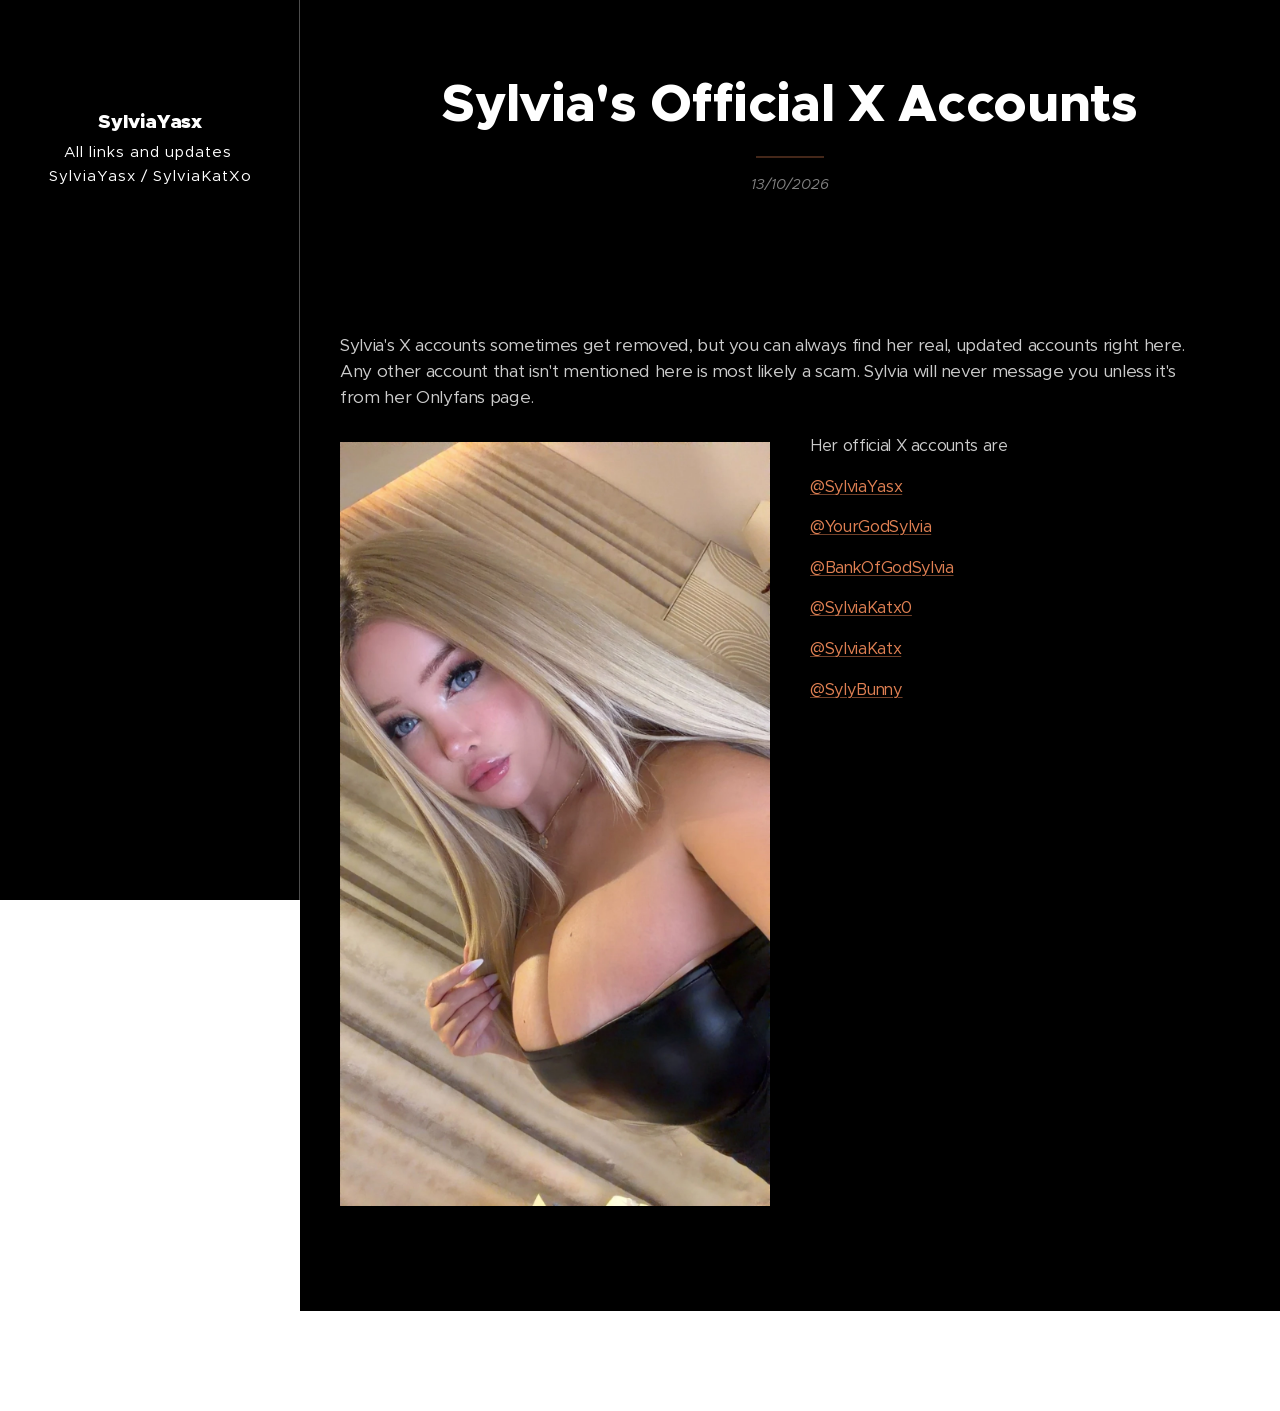
<file: l/jesse-cayden-2026-tour-dates/index.html>
<!DOCTYPE html>

<html class="js" prefix="og: https://ogp.me/ns#" lang="en">

<head><meta charset="utf-8"><link rel="icon" href="../../assets/7aebb5cb91-03lww0.svg" type="image/svg+xml" sizes="any"><link rel="icon" href="../../assets/69fcab7a39-1pfgaj.svg" type="image/svg+xml" sizes="16x16"><link rel="icon" href="../../assets/3d337fdeee-2sd9d9.ico"><link rel="apple-touch-icon" href="../../assets/3d337fdeee-2sd9d9.ico"><link rel="icon" href="../../assets/3d337fdeee-2sd9d9.ico">

    <meta http-equiv="X-UA-Compatible" content="IE=edge">

    <title>Sylvia's Official X Accounts :: Sylvia | All of Her Links</title>

    <meta name="viewport" content="width=device-width,initial-scale=1">

    <meta name="msapplication-tap-highlight" content="no">

    
    <link href="../../assets/36d1fcc119-0rklmm.css" media="print" rel="stylesheet">
    <link href="../../assets/e610a67a56-3ny4od.css" media="screen and (min-width:100000em)" rel="stylesheet" data-type="cq">

    <link rel="stylesheet" href="../../assets/618a03a266-225w6p.css"><link rel="stylesheet" href="../../assets/25998f4482-0k1ucs.css" media="screen and (min-width:37.5em)"><link rel="stylesheet" href="../../assets/43b4490549-0i3ci6.css" data-wnd_color_scheme_file=""><link rel="stylesheet" href="../../assets/6cd238d219-34qmjb.css" data-wnd_color_scheme_desktop_file="" media="screen and (min-width:37.5em)"><link rel="stylesheet" href="../../assets/9830436c2d-2w450e.css" data-wnd_additive_color_file=""><link rel="stylesheet" href="../../assets/b33e1a309b-2vrw2v.css" data-wnd_typography_file=""><link rel="stylesheet" href="../../assets/d12eed0de6-1eo0g3.css" data-wnd_typography_desktop_file="" media="screen and (min-width:37.5em)">

<link rel="preload stylesheet" href="../../assets/51da1e119c-2m8msc.css" as="style"><meta name="description" content="Sylvia&#x27;s X accounts sometimes get removed, but you can always find her real, updated accounts right here. Any other account that isn&#x27;t mentioned here is most likely a scam. Sylvia will never message you unless it&#x27;s from her Onlyfans page."><meta name="keywords" content=""><meta name="apple-mobile-web-app-capable" content="no"><meta name="apple-mobile-web-app-status-bar-style" content="black"><meta name="format-detection" content="telephone=no">



<meta property="og:title" content="Sylvia&#x27;s Official X Accounts :: Sylvia | All of Her Links"><meta property="og:type" content="article"><meta property="og:description" content="Sylvia&#x27;s X accounts sometimes get removed, but you can always find her real, updated accounts right here. Any other account that isn&#x27;t mentioned here is most likely a scam. Sylvia will never message you unless it&#x27;s from her Onlyfans page."><meta property="og:site_name" content="Sylvia | All of Her Links"><meta property="og:image" content="../../assets/bae987b23c-me2.jpeg"><meta property="og:article:published_time" content="2026-10-13 00:00:00"><meta property="fb:app_id" content="225951590755638"><meta name="robots" content="noindex,nofollow"><link rel="stylesheet" href="../../assets/portable.css"></head>

<body class="l wt-blogpost ac-i ac-n l-sidebar l-d-none b-btn-r b-btn-s-l b-btn-dn b-btn-bw-1 img-d-n img-t-o img-h-z line-solid b-e-ds lbox-d c-s-n    wnd-fe">



<div class="wnd-page l-page cs-gray ac-orange t-t-fs-l t-t-fw-s t-t-sp-n t-t-d-t t-s-fs-s t-s-fw-s t-s-sp-n t-s-d-n t-p-fs-s t-p-fw-m t-p-sp-n t-h-fs-s t-h-fw-s t-h-sp-n t-bq-fs-s t-bq-fw-s t-bq-sp-n t-bq-d-l t-btn-fw-l t-nav-fw-l t-pd-fw-l t-nav-tt-n">

    <div class="l-w t cf t-26">

        <div class="l-bg cf">

            <div class="s-bg-l">

                

                

            </div>

        </div>

        <header class="l-h cf">

            <div class="sw cf">

	<div class="sw-c cf"><section data-space="true" class="s s-hn s-hn-sidebar wnd-mt-sidebar menu-default s-hn-slogan logo-sidebar sc-m wnd-background-solid  wnd-nav-border wnd-nav-sticky">

	<div class="s-w">

		<div class="s-o">

			<div class="s-bg">

                <div class="s-bg-l" style="background-color:#000000">

                    

                    

                </div>

			</div>

			<div class="h-w h-f wnd-fixed">

				<div class="s-i">

					<div class="n-l">

						<div class="s-c menu-nav">

							<div class="logo-block">

								<div class="b b-l logo logo-default logo-nb proxima-nova logo-21 b-ls-m wnd-logo-with-text wnd-iar-1-1">

	<div class="b-l-c logo-content">

		<a class="b-l-link logo-link" href="../../index.html">



			



			<div class="b-l-embed logo-embed">

				<div class="b-l-embed-w logo-embed-cell">

					<embed class="b-l-embed-svg logo-svg" id="wnd_LogoBlock_17021792000567077387_img" type="image/svg+xml" style="aspect-ratio:100/100;" data-src="../../assets/922e98ba81-29khcm.svg" src="../../assets/922e98ba81-29khcm.svg">

				</div>

			</div>



			<div class="b-l-br logo-br"></div>



			<div class="b-l-text logo-text-wrapper">

				<div class="b-l-text-w logo-text">

					<span class="b-l-text-c logo-text-cell"><font><strong>SylviaYasx</strong></font></span>

				</div>

			</div>



		</a>

	</div>

</div>

								<div class="logo-slogan claim">

									<span class="sit b claim-default claim-nb slogan-15">

	<span class="sit-w"><span class="sit-c">All links and updates  SylviaYasx / SylviaKatXo / Sylvia Kat / </span></span>

</span>

								</div>

							</div>



                            <div class="nav-wrapper">



                                <div class="cart-block">

                                    

                                </div>



                                



                                <div id="menu-mobile">

                                    <a href="index.html" id="menu-submit"><span></span>Menu</a>

                                </div>



                                <div id="menu-block">

                                    <nav id="menu" data-type="vertical"><div class="menu-font menu-wrapper">

	<a href="index.html" class="menu-close" rel="nofollow" title="Close Menu"></a>

	<ul role="menubar" aria-label="Menu" class="level-1">

		<li role="none" class="wnd-homepage">

			<a class="menu-item" role="menuitem" href="../../index.html"><span class="menu-item-text">Home</span></a>

			

		</li><li role="none">

			<a class="menu-item" role="menuitem" href="../../contact/index.html"><span class="menu-item-text">Contact</span></a>

			

		</li>

	</ul>

	<span class="more-text">More</span>

</div></nav>

                                    <div class="scrollup"></div>

                                    <div class="scrolldown"></div>

                                </div>



                            </div>

						</div>

					</div>

				</div>

			</div>

		</div>

	</div>

</section></div>

</div>

        </header>

        <main class="l-m cf">

            <div class="sw cf">

	<div class="sw-c cf"><section data-space="true" class="s s-hm s-hm-bdh s-bdh cf sc-m wnd-background-solid  wnd-w-narrow wnd-s-normal wnd-h-auto wnd-nh-m wnd-p-cc hn-slogan">

    <div class="s-w cf">

	    <div class="s-o cf">

	        <div class="s-bg cf">

                <div class="s-bg-l" style="background-color:#000000">

                    

                    

                </div>

	        </div>

	        <div class="h-c s-c cf">

		        <div class="s-bdh-c b b-s-l b-s-r b-cs cf">

			        <div class="s-bdh-w">

			            <h1 class="s-bdh-t"><div class="ld">

	<span class="ld-c"><strong>Sylvia's Official X Accounts</strong></span>

</div></h1>

			            <span class="s-bdh-d"><div class="ld">

	<span class="ld-c">13/10/2026</span>

</div></span>

			        </div>

		        </div>

	        </div>

	    </div>

    </div>

</section><section class="s s-basic cf sc-m wnd-background-solid  wnd-w-narrow wnd-s-normal wnd-h-auto" data-wnd_brightness="0" data-wnd_last_section>

	<div class="s-w cf">

		<div class="s-o s-fs cf">

			<div class="s-bg cf">

				<div class="s-bg-l" style="background-color:#000000">

                    

					

				</div>

			</div>

			<div class="s-c s-fs cf">

				<div class="ez cf">

	<div class="ez-c"><div class="b b-text cf">

	<div class="b-c b-text-c b-s b-s-t60 b-s-b60 b-cs cf"><p>Sylvia's X accounts sometimes get removed, but you can always find her real, updated accounts right here. Any other account that isn't mentioned here is most likely a scam. Sylvia will never message you unless it's from her Onlyfans page. </p></div>

</div><div class="cw cf">

	<div class="cw-c cf"><div class="c cf" style="width:50%;">

	<div class="c-c cf"><div class="b-img b-img-default b b-s cf wnd-orientation-portrait wnd-type-image img-s-n" style="margin-left:0;margin-right:0;" id="wnd_ImageBlock_44341792000567681583">

	<div class="b-img-w">

		<div class="b-img-c" style="padding-bottom:177.78%;text-align:center;">

            <picture><source type="image/webp" srcset="../../assets/54ac53c2d9-me2.webp 253w, ../../assets/15ad33f083-me2.webp 394w, ../../assets/fbcfa52f77-me2.webp 1080w" sizes="(min-width: 600px) calc(100vw * 0.75), 100vw"><img id="wnd_ImageBlock_44341792000567681583_img" src="../../assets/1c62123486-me2.jpeg" alt="" width="1080" height="1920" loading="lazy" style="top:0%;left:0%;width:100%;height:100%;position:absolute;"></picture>

			</div>

		

	</div>

</div></div>

</div><div class="c cf" style="width:50%;">

	<div class="c-c cf"><div class="b b-text cf">

	<div class="b-c b-text-c b-s b-s-t60 b-s-b60 b-cs cf"><p>Her official X accounts are </p><p><a href="https://x.com/SylviaYasx" target="_blank" rel="noopener noreferrer">@SylviaYasx</a></p><p><a href="https://x.com/YourGodSylvia" target="_blank" rel="noopener noreferrer">@YourGodSylvia</a></p><p><a href="https://x.com/BankOfGodSylvia" target="_blank" rel="noopener noreferrer">@BankOfGodSylvia</a></p><p><a href="https://x.com/SylviaKatx0" target="_blank" rel="noopener noreferrer">@SylviaKatx0</a></p><p><a href="https://x.com/SylviaKatx" target="_blank" rel="noopener noreferrer">@SylviaKatx</a></p><p><a href="https://x.com/SylyBunny" target="_blank" rel="noopener noreferrer">@SylyBunny</a></p><p><br></p>
</div>

</div></div>

</div></div>

</div><div class="b b-text cf">

	<div class="b-c b-text-c b-s b-s-t60 b-s-b60 b-cs cf"></div>

</div></div>

</div>

			</div>

		</div>

	</div>

</section></div>

</div>
<div class="s-bdf b-s b-s-t200 b-cs " data-wnd_social_buttons="true">

	<div class="s-bdf-share b-s-b200"></div>

	<div class="s-bdf-comments"></div>

	<div class="s-bdf-html"></div>

</div>



        </main>

        

    </div>

    

</div>










<script src="../../assets/portable.js" defer></script></body>

</html>
</file>
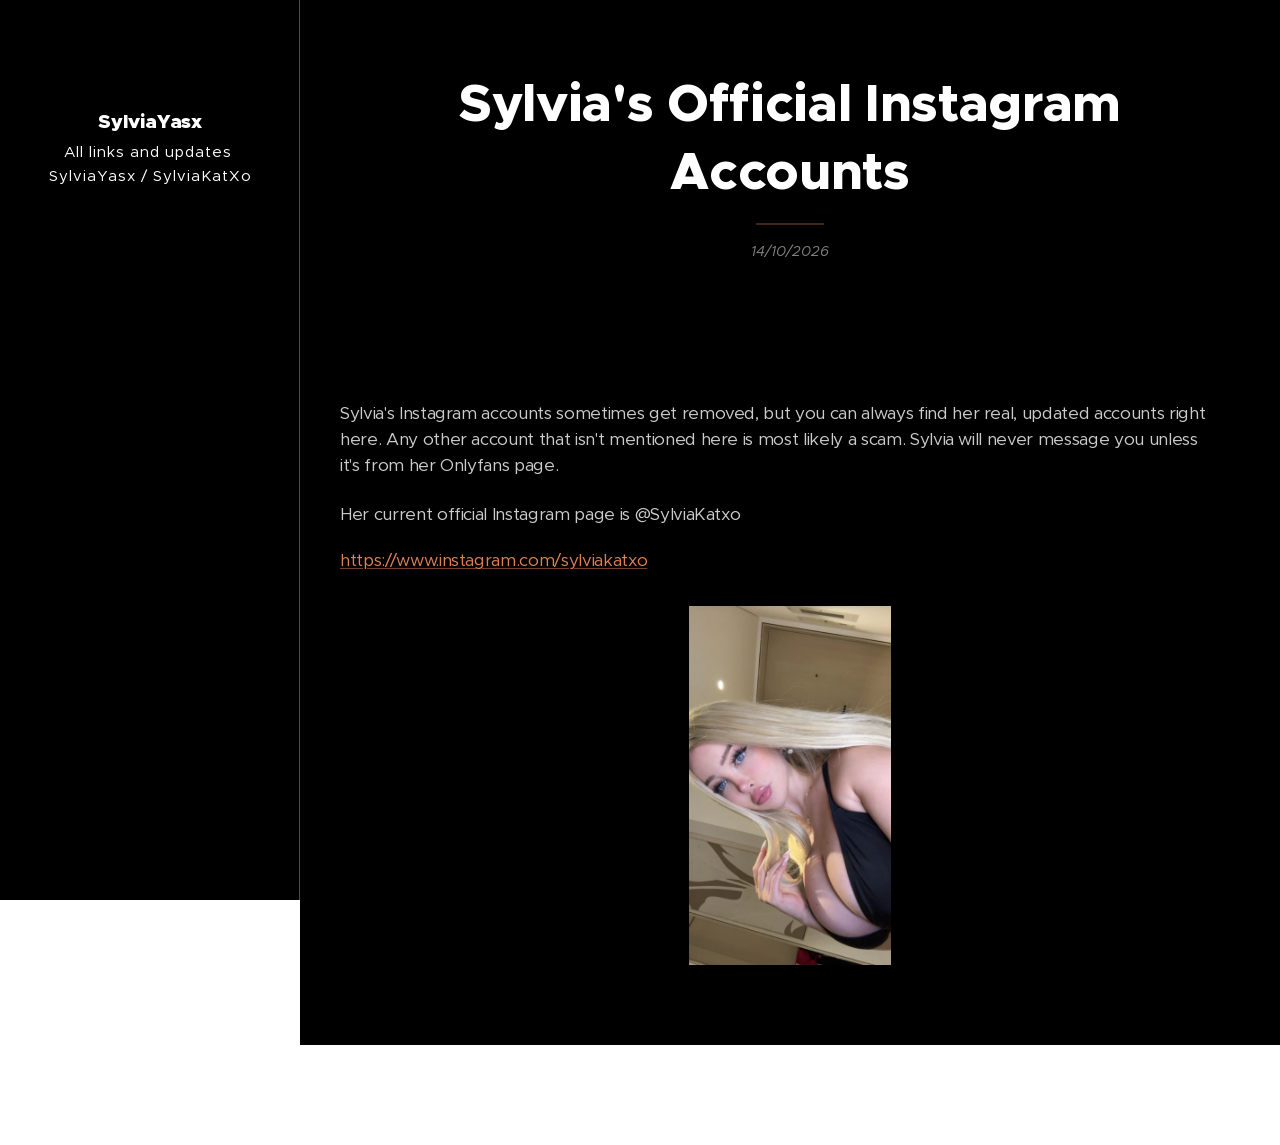
<file: l/justin-leytons-first-solo-album/index.html>
<!DOCTYPE html>

<html class="js" prefix="og: https://ogp.me/ns#" lang="en">

<head><meta charset="utf-8"><link rel="icon" href="../../assets/7aebb5cb91-03lww0.svg" type="image/svg+xml" sizes="any"><link rel="icon" href="../../assets/69fcab7a39-1pfgaj.svg" type="image/svg+xml" sizes="16x16"><link rel="icon" href="../../assets/3d337fdeee-2sd9d9.ico"><link rel="apple-touch-icon" href="../../assets/3d337fdeee-2sd9d9.ico"><link rel="icon" href="../../assets/3d337fdeee-2sd9d9.ico">

    <meta http-equiv="X-UA-Compatible" content="IE=edge">

    <title>Sylvia's Official Instagram Accounts :: Sylvia | All of Her Links</title>

    <meta name="viewport" content="width=device-width,initial-scale=1">

    <meta name="msapplication-tap-highlight" content="no">

    
    <link href="../../assets/36d1fcc119-0rklmm.css" media="print" rel="stylesheet">
    <link href="../../assets/e610a67a56-3ny4od.css" media="screen and (min-width:100000em)" rel="stylesheet" data-type="cq">

    <link rel="stylesheet" href="../../assets/618a03a266-225w6p.css"><link rel="stylesheet" href="../../assets/25998f4482-0k1ucs.css" media="screen and (min-width:37.5em)"><link rel="stylesheet" href="../../assets/43b4490549-0i3ci6.css" data-wnd_color_scheme_file=""><link rel="stylesheet" href="../../assets/6cd238d219-34qmjb.css" data-wnd_color_scheme_desktop_file="" media="screen and (min-width:37.5em)"><link rel="stylesheet" href="../../assets/9830436c2d-2w450e.css" data-wnd_additive_color_file=""><link rel="stylesheet" href="../../assets/b33e1a309b-2vrw2v.css" data-wnd_typography_file=""><link rel="stylesheet" href="../../assets/d12eed0de6-1eo0g3.css" data-wnd_typography_desktop_file="" media="screen and (min-width:37.5em)">

<link rel="preload stylesheet" href="../../assets/51da1e119c-2m8msc.css" as="style"><meta name="description" content="Sylvia&#x27;s Instagram accounts sometimes get removed, but you can always find her real, updated accounts right here. Any other account that isn&#x27;t mentioned here is most likely a scam. Sylvia will never message you unless it&#x27;s from her Onlyfans page."><meta name="keywords" content=""><meta name="apple-mobile-web-app-capable" content="no"><meta name="apple-mobile-web-app-status-bar-style" content="black"><meta name="format-detection" content="telephone=no">



<meta property="og:title" content="Sylvia&#x27;s Official Instagram Accounts :: Sylvia | All of Her Links"><meta property="og:type" content="article"><meta property="og:description" content="Sylvia&#x27;s Instagram accounts sometimes get removed, but you can always find her real, updated accounts right here. Any other account that isn&#x27;t mentioned here is most likely a scam. Sylvia will never message you unless it&#x27;s from her Onlyfans page."><meta property="og:site_name" content="Sylvia | All of Her Links"><meta property="og:image" content="../../assets/9fb26b3606-me-8.jpeg"><meta property="og:article:published_time" content="2026-10-14 00:00:00"><meta property="fb:app_id" content="225951590755638"><meta name="robots" content="noindex,nofollow"><link rel="stylesheet" href="../../assets/portable.css"></head>

<body class="l wt-blogpost ac-i ac-n l-sidebar l-d-none b-btn-r b-btn-s-l b-btn-dn b-btn-bw-1 img-d-n img-t-o img-h-z line-solid b-e-ds lbox-d c-s-n    wnd-fe">



<div class="wnd-page l-page cs-gray ac-orange t-t-fs-l t-t-fw-s t-t-sp-n t-t-d-t t-s-fs-s t-s-fw-s t-s-sp-n t-s-d-n t-p-fs-s t-p-fw-m t-p-sp-n t-h-fs-s t-h-fw-s t-h-sp-n t-bq-fs-s t-bq-fw-s t-bq-sp-n t-bq-d-l t-btn-fw-l t-nav-fw-l t-pd-fw-l t-nav-tt-n">

    <div class="l-w t cf t-26">

        <div class="l-bg cf">

            <div class="s-bg-l">

                

                

            </div>

        </div>

        <header class="l-h cf">

            <div class="sw cf">

	<div class="sw-c cf"><section data-space="true" class="s s-hn s-hn-sidebar wnd-mt-sidebar menu-default s-hn-slogan logo-sidebar sc-m wnd-background-solid  wnd-nav-border wnd-nav-sticky">

	<div class="s-w">

		<div class="s-o">

			<div class="s-bg">

                <div class="s-bg-l" style="background-color:#000000">

                    

                    

                </div>

			</div>

			<div class="h-w h-f wnd-fixed">

				<div class="s-i">

					<div class="n-l">

						<div class="s-c menu-nav">

							<div class="logo-block">

								<div class="b b-l logo logo-default logo-nb proxima-nova logo-21 b-ls-m wnd-logo-with-text wnd-iar-1-1">

	<div class="b-l-c logo-content">

		<a class="b-l-link logo-link" href="../../index.html">



			



			<div class="b-l-embed logo-embed">

				<div class="b-l-embed-w logo-embed-cell">

					<embed class="b-l-embed-svg logo-svg" id="wnd_LogoBlock_17021792000567077387_img" type="image/svg+xml" style="aspect-ratio:100/100;" data-src="../../assets/922e98ba81-29khcm.svg" src="../../assets/922e98ba81-29khcm.svg">

				</div>

			</div>



			<div class="b-l-br logo-br"></div>



			<div class="b-l-text logo-text-wrapper">

				<div class="b-l-text-w logo-text">

					<span class="b-l-text-c logo-text-cell"><font><strong>SylviaYasx</strong></font></span>

				</div>

			</div>



		</a>

	</div>

</div>

								<div class="logo-slogan claim">

									<span class="sit b claim-default claim-nb slogan-15">

	<span class="sit-w"><span class="sit-c">All links and updates  SylviaYasx / SylviaKatXo / Sylvia Kat / </span></span>

</span>

								</div>

							</div>



                            <div class="nav-wrapper">



                                <div class="cart-block">

                                    

                                </div>



                                



                                <div id="menu-mobile">

                                    <a href="index.html" id="menu-submit"><span></span>Menu</a>

                                </div>



                                <div id="menu-block">

                                    <nav id="menu" data-type="vertical"><div class="menu-font menu-wrapper">

	<a href="index.html" class="menu-close" rel="nofollow" title="Close Menu"></a>

	<ul role="menubar" aria-label="Menu" class="level-1">

		<li role="none" class="wnd-homepage">

			<a class="menu-item" role="menuitem" href="../../index.html"><span class="menu-item-text">Home</span></a>

			

		</li><li role="none">

			<a class="menu-item" role="menuitem" href="../../contact/index.html"><span class="menu-item-text">Contact</span></a>

			

		</li>

	</ul>

	<span class="more-text">More</span>

</div></nav>

                                    <div class="scrollup"></div>

                                    <div class="scrolldown"></div>

                                </div>



                            </div>

						</div>

					</div>

				</div>

			</div>

		</div>

	</div>

</section></div>

</div>

        </header>

        <main class="l-m cf">

            <div class="sw cf">

	<div class="sw-c cf"><section data-space="true" class="s s-hm s-hm-bdh s-bdh cf sc-m wnd-background-solid  wnd-w-narrow wnd-s-normal wnd-h-auto wnd-nh-m wnd-p-cc hn-slogan">

    <div class="s-w cf">

	    <div class="s-o cf">

	        <div class="s-bg cf">

                <div class="s-bg-l" style="background-color:#000000">

                    

                    

                </div>

	        </div>

	        <div class="h-c s-c cf">

		        <div class="s-bdh-c b b-s-l b-s-r b-cs cf">

			        <div class="s-bdh-w">

			            <h1 class="s-bdh-t"><div class="ld">

	<span class="ld-c"><strong>Sylvia's Official Instagram Accounts</strong></span>

</div></h1>

			            <span class="s-bdh-d"><div class="ld">

	<span class="ld-c">14/10/2026</span>

</div></span>

			        </div>

		        </div>

	        </div>

	    </div>

    </div>

</section><section class="s s-basic cf sc-m wnd-background-solid  wnd-w-narrow wnd-s-normal wnd-h-auto" data-wnd_brightness="0" data-wnd_last_section>

	<div class="s-w cf">

		<div class="s-o s-fs cf">

			<div class="s-bg cf">

				<div class="s-bg-l" style="background-color:#000000">

                    

					

				</div>

			</div>

			<div class="s-c s-fs cf">

				<div class="ez cf wnd-no-cols">

	<div class="ez-c"><div class="b b-text cf">

	<div class="b-c b-text-c b-s b-s-t60 b-s-b60 b-cs cf"><p>Sylvia's Instagram accounts sometimes get removed, but you can always find her real, updated accounts right here. Any other account that isn't mentioned here is most likely a scam. Sylvia will never message you unless it's from her Onlyfans page.</p>
</div>

</div><div class="b b-text cf">

	<div class="b-c b-text-c b-s b-s-t60 b-s-b60 b-cs cf"><p>Her current official Instagram page is @SylviaKatxo</p><p><a href="https://www.instagram.com/sylviakatxo" target="_blank" rel="noopener noreferrer">https://www.instagram.com/sylviakatxo</a></p></div>

</div><div class="b-img b-img-default b b-s cf wnd-orientation-portrait wnd-type-image img-s-n" style="margin-left:37.13%;margin-right:37.13%;" id="wnd_ImageBlock_71071792003378566">

	<div class="b-img-w">

		<div class="b-img-c" style="padding-bottom:177.78%;text-align:center;">

            <picture><source type="image/webp" srcset="../../assets/f1bdc1c7ab-me-9.webp 253w, ../../assets/42abd16241-me-9.webp 394w, ../../assets/4dcf8a9767-me-9.webp 900w" sizes="100vw"><img id="wnd_ImageBlock_71071792003378566_img" src="../../assets/03daea2788-me-8.jpeg" alt="" width="900" height="1600" loading="lazy" style="top:0%;left:0%;width:100%;height:100%;position:absolute;"></picture>

			</div>

		

	</div>

</div></div>

</div>

			</div>

		</div>

	</div>

</section></div>

</div>
<div class="s-bdf b-s b-s-t200 b-cs " data-wnd_social_buttons="true">

	<div class="s-bdf-share b-s-b200"></div>

	<div class="s-bdf-comments"></div>

	<div class="s-bdf-html"></div>

</div>



        </main>

        

    </div>

    

</div>










<script src="../../assets/portable.js" defer></script></body>

</html>
</file>
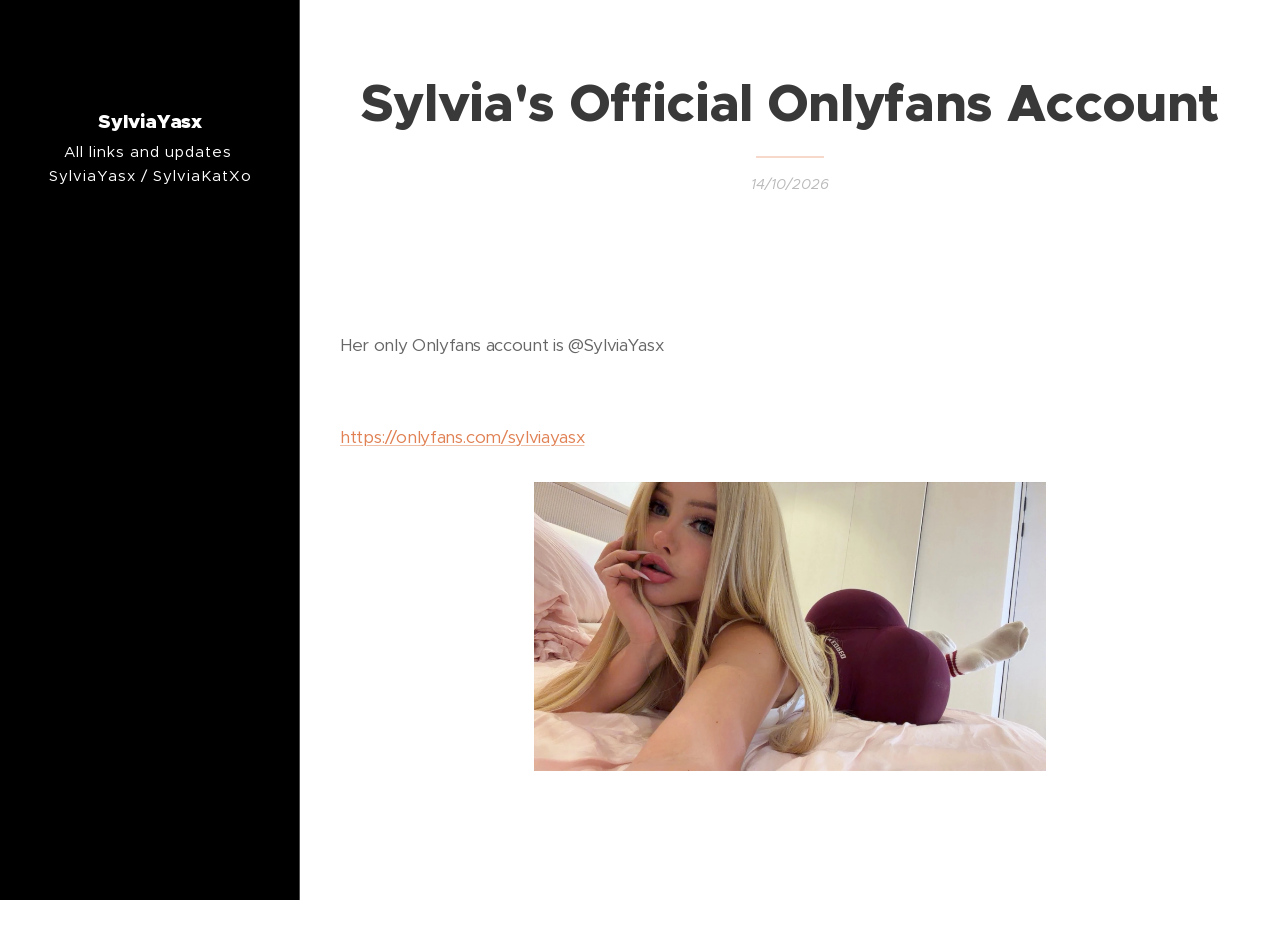
<file: l/sylvias-official-onlyfans-account/index.html>
<!DOCTYPE html>

<html class="js" prefix="og: https://ogp.me/ns#" lang="en">

<head><meta charset="utf-8"><link rel="icon" href="../../assets/7aebb5cb91-03lww0.svg" type="image/svg+xml" sizes="any"><link rel="icon" href="../../assets/69fcab7a39-1pfgaj.svg" type="image/svg+xml" sizes="16x16"><link rel="icon" href="../../assets/3d337fdeee-2sd9d9.ico"><link rel="apple-touch-icon" href="../../assets/3d337fdeee-2sd9d9.ico"><link rel="icon" href="../../assets/3d337fdeee-2sd9d9.ico">

    <meta http-equiv="X-UA-Compatible" content="IE=edge">

    <title>Sylvia's Official Onlyfans Account :: Sylvia | All of Her Links</title>

    <meta name="viewport" content="width=device-width,initial-scale=1">

    <meta name="msapplication-tap-highlight" content="no">

    
    <link href="../../assets/36d1fcc119-0rklmm.css" media="print" rel="stylesheet">
    <link href="../../assets/e610a67a56-3ny4od.css" media="screen and (min-width:100000em)" rel="stylesheet" data-type="cq">

    <link rel="stylesheet" href="../../assets/618a03a266-225w6p.css"><link rel="stylesheet" href="../../assets/25998f4482-0k1ucs.css" media="screen and (min-width:37.5em)"><link rel="stylesheet" href="../../assets/43b4490549-0i3ci6.css" data-wnd_color_scheme_file=""><link rel="stylesheet" href="../../assets/6cd238d219-34qmjb.css" data-wnd_color_scheme_desktop_file="" media="screen and (min-width:37.5em)"><link rel="stylesheet" href="../../assets/9830436c2d-2w450e.css" data-wnd_additive_color_file=""><link rel="stylesheet" href="../../assets/b33e1a309b-2vrw2v.css" data-wnd_typography_file=""><link rel="stylesheet" href="../../assets/d12eed0de6-1eo0g3.css" data-wnd_typography_desktop_file="" media="screen and (min-width:37.5em)">

<link rel="preload stylesheet" href="../../assets/51da1e119c-2m8msc.css" as="style"><meta name="description" content="Her only Onlyfans account is @SylviaYasx"><meta name="keywords" content=""><meta name="apple-mobile-web-app-capable" content="no"><meta name="apple-mobile-web-app-status-bar-style" content="black"><meta name="format-detection" content="telephone=no">



<meta property="og:title" content="Sylvia&#x27;s Official Onlyfans Account :: Sylvia | All of Her Links"><meta property="og:type" content="article"><meta property="og:description" content="Her only Onlyfans account is @SylviaYasx"><meta property="og:site_name" content="Sylvia | All of Her Links"><meta property="og:image" content="../../assets/b1951b0f2a-meeeeeeeeeee.jpeg"><meta property="og:article:published_time" content="2026-10-14 00:00:00"><meta property="fb:app_id" content="225951590755638"><meta name="robots" content="noindex,nofollow"><link rel="stylesheet" href="../../assets/portable.css"></head>

<body class="l wt-blogpost ac-i ac-n l-sidebar l-d-none b-btn-r b-btn-s-l b-btn-dn b-btn-bw-1 img-d-n img-t-o img-h-z line-solid b-e-ds lbox-d c-s-n    wnd-fe">



<div class="wnd-page l-page cs-gray ac-orange t-t-fs-l t-t-fw-s t-t-sp-n t-t-d-t t-s-fs-s t-s-fw-s t-s-sp-n t-s-d-n t-p-fs-s t-p-fw-m t-p-sp-n t-h-fs-s t-h-fw-s t-h-sp-n t-bq-fs-s t-bq-fw-s t-bq-sp-n t-bq-d-l t-btn-fw-l t-nav-fw-l t-pd-fw-l t-nav-tt-n">

    <div class="l-w t cf t-26">

        <div class="l-bg cf">

            <div class="s-bg-l">

                

                

            </div>

        </div>

        <header class="l-h cf">

            <div class="sw cf">

	<div class="sw-c cf"><section data-space="true" class="s s-hn s-hn-sidebar wnd-mt-sidebar menu-default s-hn-slogan logo-sidebar sc-m wnd-background-solid  wnd-nav-border wnd-nav-sticky">

	<div class="s-w">

		<div class="s-o">

			<div class="s-bg">

                <div class="s-bg-l" style="background-color:#000000">

                    

                    

                </div>

			</div>

			<div class="h-w h-f wnd-fixed">

				<div class="s-i">

					<div class="n-l">

						<div class="s-c menu-nav">

							<div class="logo-block">

								<div class="b b-l logo logo-default logo-nb proxima-nova logo-21 b-ls-m wnd-logo-with-text wnd-iar-1-1">

	<div class="b-l-c logo-content">

		<a class="b-l-link logo-link" href="../../index.html">



			



			<div class="b-l-embed logo-embed">

				<div class="b-l-embed-w logo-embed-cell">

					<embed class="b-l-embed-svg logo-svg" id="wnd_LogoBlock_17021792000567077387_img" type="image/svg+xml" style="aspect-ratio:100/100;" data-src="../../assets/922e98ba81-29khcm.svg" src="../../assets/922e98ba81-29khcm.svg">

				</div>

			</div>



			<div class="b-l-br logo-br"></div>



			<div class="b-l-text logo-text-wrapper">

				<div class="b-l-text-w logo-text">

					<span class="b-l-text-c logo-text-cell"><font><strong>SylviaYasx</strong></font></span>

				</div>

			</div>



		</a>

	</div>

</div>

								<div class="logo-slogan claim">

									<span class="sit b claim-default claim-nb slogan-15">

	<span class="sit-w"><span class="sit-c">All links and updates  SylviaYasx / SylviaKatXo / Sylvia Kat / </span></span>

</span>

								</div>

							</div>



                            <div class="nav-wrapper">



                                <div class="cart-block">

                                    

                                </div>



                                



                                <div id="menu-mobile">

                                    <a href="index.html" id="menu-submit"><span></span>Menu</a>

                                </div>



                                <div id="menu-block">

                                    <nav id="menu" data-type="vertical"><div class="menu-font menu-wrapper">

	<a href="index.html" class="menu-close" rel="nofollow" title="Close Menu"></a>

	<ul role="menubar" aria-label="Menu" class="level-1">

		<li role="none" class="wnd-homepage">

			<a class="menu-item" role="menuitem" href="../../index.html"><span class="menu-item-text">Home</span></a>

			

		</li><li role="none">

			<a class="menu-item" role="menuitem" href="../../contact/index.html"><span class="menu-item-text">Contact</span></a>

			

		</li>

	</ul>

	<span class="more-text">More</span>

</div></nav>

                                    <div class="scrollup"></div>

                                    <div class="scrolldown"></div>

                                </div>



                            </div>

						</div>

					</div>

				</div>

			</div>

		</div>

	</div>

</section></div>

</div>

        </header>

        <main class="l-m cf">

            <div class="sw cf">

	<div class="sw-c cf"><section data-space="true" class="s s-hm s-hm-bdh s-bdh cf sc-w   wnd-w-narrow wnd-s-normal wnd-h-auto wnd-nh-m wnd-p-cc hn-slogan">

    <div class="s-w cf">

	    <div class="s-o cf">

	        <div class="s-bg cf">

                <div class="s-bg-l">

                    

                    

                </div>

	        </div>

	        <div class="h-c s-c cf">

		        <div class="s-bdh-c b b-s-l b-s-r b-cs cf">

			        <div class="s-bdh-w">

			            <h1 class="s-bdh-t"><div class="ld">

	<span class="ld-c"><strong>Sylvia's Official Onlyfans Account</strong></span>

</div></h1>

			            <span class="s-bdh-d"><div class="ld">

	<span class="ld-c">14/10/2026</span>

</div></span>

			        </div>

		        </div>

	        </div>

	    </div>

    </div>

</section><section class="s s-basic cf sc-w   wnd-w-wider wnd-s-normal wnd-h-auto" data-wnd_brightness="0" data-wnd_last_section>

	<div class="s-w cf">

		<div class="s-o s-fs cf">

			<div class="s-bg cf">

				<div class="s-bg-l">

                    

					

				</div>

			</div>

			<div class="s-c s-fs cf">

				<div class="ez cf wnd-no-cols">

	<div class="ez-c"><div class="b b-text cf">

	<div class="b-c b-text-c b-s b-s-t60 b-s-b60 b-cs cf"><p>Her only Onlyfans account is @SylviaYasx</p><p><br></p><p><a href="https://onlyfans.com/sylviayasx" target="_blank" rel="noopener noreferrer">https://onlyfans.com/sylviayasx</a></p></div>

</div><div class="b-img b-img-default b b-s cf wnd-orientation-landscape wnd-type-image img-s-n" style="margin-left:20.61%;margin-right:20.61%;" id="wnd_ImageBlock_65131792004174514">

	<div class="b-img-w">

		<div class="b-img-c" style="padding-bottom:56.25%;text-align:center;">

            <picture><source type="image/webp" srcset="../../assets/c2ea43596b-meeeeeeeeeee.webp 450w, ../../assets/d55e191afd-meeeeeeeeeee.webp 700w, ../../assets/180900f831-meeeeeeeeeee.webp 1920w" sizes="100vw"><img id="wnd_ImageBlock_65131792004174514_img" src="../../assets/7ff6a2e1a1-meeeeeeeeeee.jpeg" alt="" width="1920" height="1080" loading="lazy" style="top:0%;left:0%;width:100%;height:100%;position:absolute;"></picture>

			</div>

		

	</div>

</div></div>

</div>

			</div>

		</div>

	</div>

</section></div>

</div>
<div class="s-bdf b-s b-s-t200 b-cs " data-wnd_social_buttons="true">

	<div class="s-bdf-share b-s-b200"></div>

	<div class="s-bdf-comments"></div>

	<div class="s-bdf-html"></div>

</div>



        </main>

        

    </div>

    

</div>










<script src="../../assets/portable.js" defer></script></body>

</html>
</file>
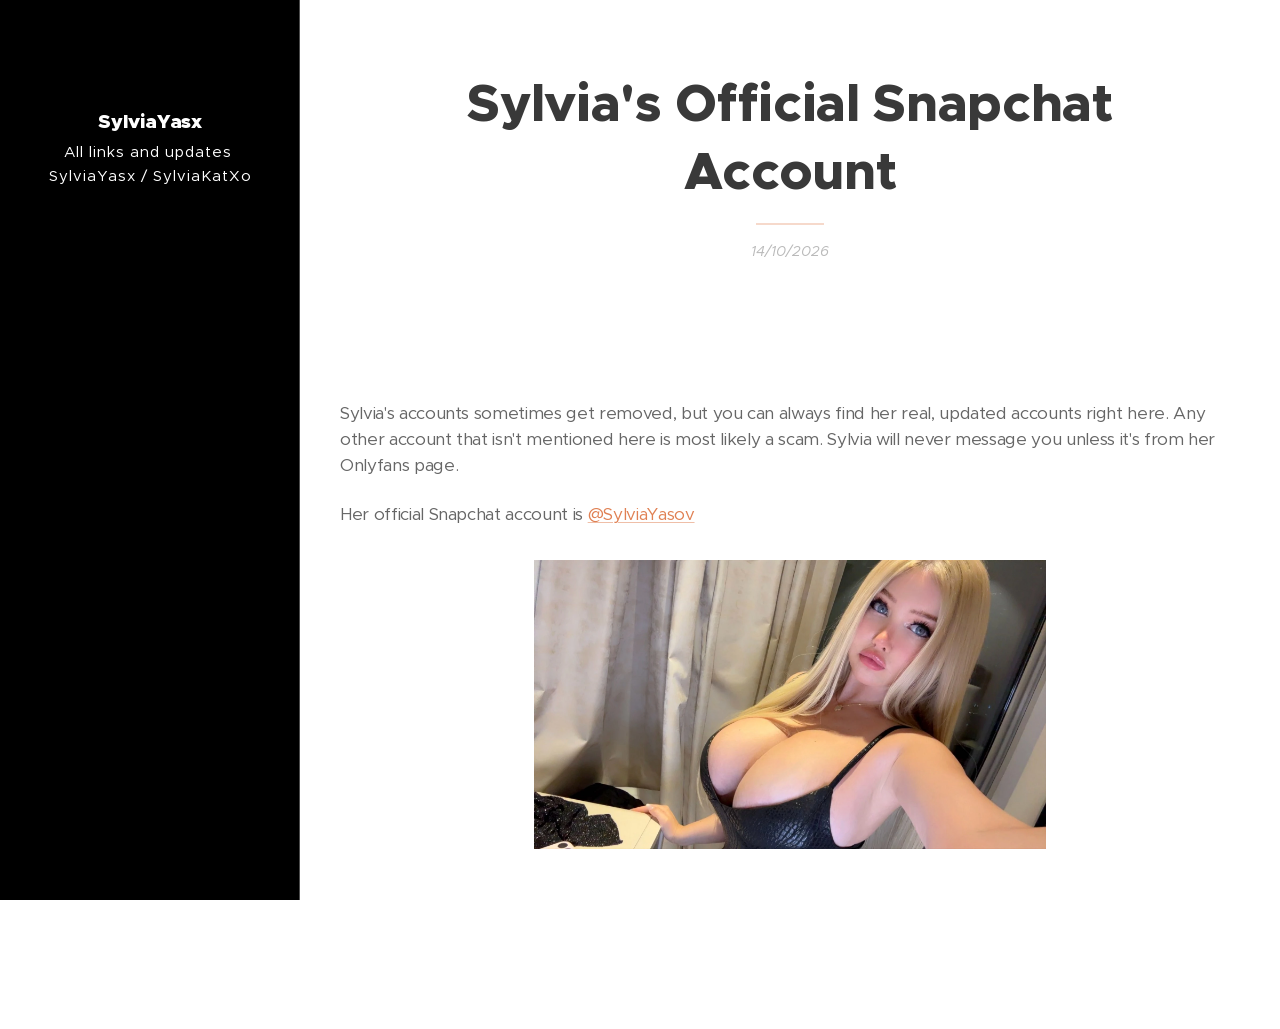
<file: l/sylvias-official-snapchat-accounts/index.html>
<!DOCTYPE html>

<html class="js" prefix="og: https://ogp.me/ns#" lang="en">

<head><meta charset="utf-8"><link rel="icon" href="../../assets/7aebb5cb91-03lww0.svg" type="image/svg+xml" sizes="any"><link rel="icon" href="../../assets/69fcab7a39-1pfgaj.svg" type="image/svg+xml" sizes="16x16"><link rel="icon" href="../../assets/3d337fdeee-2sd9d9.ico"><link rel="apple-touch-icon" href="../../assets/3d337fdeee-2sd9d9.ico"><link rel="icon" href="../../assets/3d337fdeee-2sd9d9.ico">

    <meta http-equiv="X-UA-Compatible" content="IE=edge">

    <title>Sylvia's Official Snapchat Account :: Sylvia | All of Her Links</title>

    <meta name="viewport" content="width=device-width,initial-scale=1">

    <meta name="msapplication-tap-highlight" content="no">

    
    <link href="../../assets/36d1fcc119-0rklmm.css" media="print" rel="stylesheet">
    <link href="../../assets/e610a67a56-3ny4od.css" media="screen and (min-width:100000em)" rel="stylesheet" data-type="cq">

    <link rel="stylesheet" href="../../assets/618a03a266-225w6p.css"><link rel="stylesheet" href="../../assets/25998f4482-0k1ucs.css" media="screen and (min-width:37.5em)"><link rel="stylesheet" href="../../assets/43b4490549-0i3ci6.css" data-wnd_color_scheme_file=""><link rel="stylesheet" href="../../assets/6cd238d219-34qmjb.css" data-wnd_color_scheme_desktop_file="" media="screen and (min-width:37.5em)"><link rel="stylesheet" href="../../assets/9830436c2d-2w450e.css" data-wnd_additive_color_file=""><link rel="stylesheet" href="../../assets/b33e1a309b-2vrw2v.css" data-wnd_typography_file=""><link rel="stylesheet" href="../../assets/d12eed0de6-1eo0g3.css" data-wnd_typography_desktop_file="" media="screen and (min-width:37.5em)">

<link rel="preload stylesheet" href="../../assets/51da1e119c-2m8msc.css" as="style"><meta name="description" content="Sylvia&#x27;s accounts sometimes get removed, but you can always find her real, updated accounts right here. Any other account that isn&#x27;t mentioned here is most likely a scam. Sylvia will never message you unless it&#x27;s from her Onlyfans page."><meta name="keywords" content=""><meta name="apple-mobile-web-app-capable" content="no"><meta name="apple-mobile-web-app-status-bar-style" content="black"><meta name="format-detection" content="telephone=no">



<meta property="og:title" content="Sylvia&#x27;s Official Snapchat Account :: Sylvia | All of Her Links"><meta property="og:type" content="article"><meta property="og:description" content="Sylvia&#x27;s accounts sometimes get removed, but you can always find her real, updated accounts right here. Any other account that isn&#x27;t mentioned here is most likely a scam. Sylvia will never message you unless it&#x27;s from her Onlyfans page."><meta property="og:site_name" content="Sylvia | All of Her Links"><meta property="og:image" content="../../assets/94f6308a12-syly.jpeg"><meta property="og:article:published_time" content="2026-10-14 00:00:00"><meta property="fb:app_id" content="225951590755638"><meta name="robots" content="noindex,nofollow"><link rel="stylesheet" href="../../assets/portable.css"></head>

<body class="l wt-blogpost ac-i ac-n l-sidebar l-d-none b-btn-r b-btn-s-l b-btn-dn b-btn-bw-1 img-d-n img-t-o img-h-z line-solid b-e-ds lbox-d c-s-n    wnd-fe">



<div class="wnd-page l-page cs-gray ac-orange t-t-fs-l t-t-fw-s t-t-sp-n t-t-d-t t-s-fs-s t-s-fw-s t-s-sp-n t-s-d-n t-p-fs-s t-p-fw-m t-p-sp-n t-h-fs-s t-h-fw-s t-h-sp-n t-bq-fs-s t-bq-fw-s t-bq-sp-n t-bq-d-l t-btn-fw-l t-nav-fw-l t-pd-fw-l t-nav-tt-n">

    <div class="l-w t cf t-26">

        <div class="l-bg cf">

            <div class="s-bg-l">

                

                

            </div>

        </div>

        <header class="l-h cf">

            <div class="sw cf">

	<div class="sw-c cf"><section data-space="true" class="s s-hn s-hn-sidebar wnd-mt-sidebar menu-default s-hn-slogan logo-sidebar sc-m wnd-background-solid  wnd-nav-border wnd-nav-sticky">

	<div class="s-w">

		<div class="s-o">

			<div class="s-bg">

                <div class="s-bg-l" style="background-color:#000000">

                    

                    

                </div>

			</div>

			<div class="h-w h-f wnd-fixed">

				<div class="s-i">

					<div class="n-l">

						<div class="s-c menu-nav">

							<div class="logo-block">

								<div class="b b-l logo logo-default logo-nb proxima-nova logo-21 b-ls-m wnd-logo-with-text wnd-iar-1-1">

	<div class="b-l-c logo-content">

		<a class="b-l-link logo-link" href="../../index.html">



			



			<div class="b-l-embed logo-embed">

				<div class="b-l-embed-w logo-embed-cell">

					<embed class="b-l-embed-svg logo-svg" id="wnd_LogoBlock_17021792000567077387_img" type="image/svg+xml" style="aspect-ratio:100/100;" data-src="../../assets/922e98ba81-29khcm.svg" src="../../assets/922e98ba81-29khcm.svg">

				</div>

			</div>



			<div class="b-l-br logo-br"></div>



			<div class="b-l-text logo-text-wrapper">

				<div class="b-l-text-w logo-text">

					<span class="b-l-text-c logo-text-cell"><font><strong>SylviaYasx</strong></font></span>

				</div>

			</div>



		</a>

	</div>

</div>

								<div class="logo-slogan claim">

									<span class="sit b claim-default claim-nb slogan-15">

	<span class="sit-w"><span class="sit-c">All links and updates  SylviaYasx / SylviaKatXo / Sylvia Kat / </span></span>

</span>

								</div>

							</div>



                            <div class="nav-wrapper">



                                <div class="cart-block">

                                    

                                </div>



                                



                                <div id="menu-mobile">

                                    <a href="index.html" id="menu-submit"><span></span>Menu</a>

                                </div>



                                <div id="menu-block">

                                    <nav id="menu" data-type="vertical"><div class="menu-font menu-wrapper">

	<a href="index.html" class="menu-close" rel="nofollow" title="Close Menu"></a>

	<ul role="menubar" aria-label="Menu" class="level-1">

		<li role="none" class="wnd-homepage">

			<a class="menu-item" role="menuitem" href="../../index.html"><span class="menu-item-text">Home</span></a>

			

		</li><li role="none">

			<a class="menu-item" role="menuitem" href="../../contact/index.html"><span class="menu-item-text">Contact</span></a>

			

		</li>

	</ul>

	<span class="more-text">More</span>

</div></nav>

                                    <div class="scrollup"></div>

                                    <div class="scrolldown"></div>

                                </div>



                            </div>

						</div>

					</div>

				</div>

			</div>

		</div>

	</div>

</section></div>

</div>

        </header>

        <main class="l-m cf">

            <div class="sw cf">

	<div class="sw-c cf"><section data-space="true" class="s s-hm s-hm-bdh s-bdh cf sc-w   wnd-w-narrow wnd-s-normal wnd-h-auto wnd-nh-m wnd-p-cc hn-slogan">

    <div class="s-w cf">

	    <div class="s-o cf">

	        <div class="s-bg cf">

                <div class="s-bg-l">

                    

                    

                </div>

	        </div>

	        <div class="h-c s-c cf">

		        <div class="s-bdh-c b b-s-l b-s-r b-cs cf">

			        <div class="s-bdh-w">

			            <h1 class="s-bdh-t"><div class="ld">

	<span class="ld-c"><strong>Sylvia's Official Snapchat Account</strong></span>

</div></h1>

			            <span class="s-bdh-d"><div class="ld">

	<span class="ld-c">14/10/2026</span>

</div></span>

			        </div>

		        </div>

	        </div>

	    </div>

    </div>

</section><section class="s s-basic cf sc-w   wnd-w-wider wnd-s-normal wnd-h-auto" data-wnd_brightness="0" data-wnd_last_section>

	<div class="s-w cf">

		<div class="s-o s-fs cf">

			<div class="s-bg cf">

				<div class="s-bg-l">

                    

					

				</div>

			</div>

			<div class="s-c s-fs cf">

				<div class="ez cf wnd-no-cols">

	<div class="ez-c"><div class="b b-text cf">

	<div class="b-c b-text-c b-s b-s-t60 b-s-b60 b-cs cf"><p>Sylvia's accounts sometimes get removed, but you can always find her real, updated accounts right here. Any other account that isn't mentioned here is most likely a scam. Sylvia will never message you unless it's from her Onlyfans page. </p></div>

</div><div class="b b-text cf">

	<div class="b-c b-text-c b-s b-s-t60 b-s-b60 b-cs cf"><p>Her official Snapchat account is <a href="https://www.snapchat.com/add/SylviaYasov" target="_blank" rel="noopener noreferrer">@SylviaYasov</a></p></div>

</div><div class="b-img b-img-default b b-s cf wnd-orientation-landscape wnd-type-image img-s-n" style="margin-left:20.61%;margin-right:20.61%;" id="wnd_ImageBlock_27801792003932120">

	<div class="b-img-w">

		<div class="b-img-c" style="padding-bottom:56.25%;text-align:center;">

            <picture><source type="image/webp" srcset="../../assets/1736395622-syly.webp 450w, ../../assets/c57ef6922d-syly.webp 700w, ../../assets/726a66d1f0-syly.webp 1920w" sizes="100vw"><img id="wnd_ImageBlock_27801792003932120_img" src="../../assets/5685f5ba7e-syly.jpeg" alt="" width="1920" height="1080" loading="lazy" style="top:0%;left:0%;width:100%;height:100%;position:absolute;"></picture>

			</div>

		

	</div>

</div></div>

</div>

			</div>

		</div>

	</div>

</section></div>

</div>
<div class="s-bdf b-s b-s-t200 b-cs " data-wnd_social_buttons="true">

	<div class="s-bdf-share b-s-b200"></div>

	<div class="s-bdf-comments"></div>

	<div class="s-bdf-html"></div>

</div>



        </main>

        

    </div>

    

</div>










<script src="../../assets/portable.js" defer></script></body>

</html>
</file>
<file: assets/36d1fcc119-0rklmm.css>
@media print{.l-w{max-width:100%!important}@page{margin:1cm}body,h1,h2,h3,h4,h5,p{color:#000!important;background:#fff!important;box-shadow:none!important;text-shadow:none!important}h1,h2,h3{break-after:avoid-page}p{orphans:2;widows:2}b,em,strong{display:inline!important}embed{color:#000!important}* :not(.b-gal-t span,form input,form select){background-image:none!important;background-color:transparent!important;color:#000!important;transition:none!important;animation:none!important}.s-bg-l picture,.wnd-background-image picture{display:none}img{max-width:100%!important}.c{width:100%!important;float:none;padding:.625rem 0}.l-h,.l-m,.l-page,.l-w,.sw,.sw-c{display:block!important}#cookiebar,#menu,#menu-mobile,#menu-overlay,#menu-slider,#menublock,.back-to-top,.cart,.cart-and-mobile,.cb,.eshop-cart-delete,.lang-select,.pswp,.s-bdf-share,.wnd-free-stripe,.wnd-user-bar,footer,video{display:none!important;visibility:hidden!important;height:0!important;width:0!important;overflow:hidden!important}.s-hb{height:auto}.s-hb .s-hb-c{flex-direction:column;height:auto}.s-hb .s-hb-c .hb-si{max-height:none!important}.s-hb .s-hb-c .hb-si .si-c{flex-direction:column}.s-hb .s-hb-c .hb-si .si-c a{font-size:.8125rem;padding:0}.s-hb .s-hb-c .hb-si .si-c a :after{display:inline-block}.s-hb .s-hb-c .hb-si .si-c a svg{margin-right:.3125rem}.s-hb .s-hb-c .hb-si .si-c a[href^=http]:after{content:" (" attr(href) ") "}.s-hb .s-hb-c .hb-ci{max-height:none!important}.s-hb .s-hb-c .hb-ci .ci-c{flex-direction:column;align-items:center}.s-hb .s-hb-c .hb-ci .ci-c>div{padding:.3125rem 0}.s-hb .s-hb-c .hb-ccy,.s-hb .s-hb-c .hb-lang{display:none!important}.s[class*=sc-ac] .s-c,.s[class*=sc-ac] .s-o .s-bg,.s[class*=sc-ac] .s-o .wnd-fixed{background-color:transparent!important}.wnd-fixed.bgonscroll{border:none!important}.s-hn-bottom,.wnd-fixed.bgonscroll{position:static!important}.claim-beside .sit-w:after,.claim-beside .sit-w:before{background-color:#000!important}.logo{max-width:100%!important;overflow:visible!important}.logo .logo-content{text-shadow:none!important;width:max-content}.logo .logo-content a{display:table!important;text-decoration:none!important}.logo embed{color:#000!important;max-height:2.5rem!important}.s-hn.logo-classic .s-w{flex-direction:row}.b-btn-s-l .b-btn-l{min-width:auto;border-color:#000!important;box-shadow:none!important}.b-btn-2 .b-btn-l{border:1px solid!important}.b-btn.b-btn-5 .b-btn-l .b-btn-t{border-color:#000!important}a{text-decoration:underline;word-wrap:break-word}a :visited{color:#000!important}p a[href^=http]:after{content:" (" attr(href) ") "}a[href^="#"]:after,a[href^="javascript:"]:after,p a[href^="#"]:after{content:""}.b-gal-grid.grid-5 .b-gal-item{width:20%}.b-gal-grid.grid-4 .b-gal-item{width:25%}.b-gal-grid.grid-3 .b-gal-item{width:33.3%}.b-gal-grid.grid-2 .b-gal-item{width:50%}.b-gal-grid .b-gal-w{flex-direction:row!important}.b-gal-feed .b-gal-w{height:auto!important}.b-gal-feed .b-gal-w .b-gal-item{top:0!important;left:0!important;position:relative!important}.b-gal-slideshow .b-gal-list{height:auto!important;display:flex}.b-gal-slideshow .b-gal-list .b-gal-item{left:0!important;opacity:1!important;position:relative!important;visibility:visible!important}.b-gal-slideshow .b-gal-list .b-gal-item img{height:12.5rem!important}.b-gal-horizontal .b-gal-item{height:18.75rem!important;width:auto!important}.b-gal-horizontal .b-gal-item .b-gal-img{padding:.625rem!important}.b-gal-horizontal .b-gal-item .b-gal-img img{top:0;left:0;transform:translate(0,0)}.mt .mt-item{width:50%!important}.mt.grid-3 .mt-item,.mt.grid-5 .mt-item{width:33.3%!important}.mt-pricelist .mt-i-c{flex-direction:row!important}.mt-pricelist .mt-i-c .b-text:last-child .b-text-c{padding:0!important;text-align:right!important}.blog-basic .blog-container{display:flex;flex-wrap:wrap}.blog-basic .blog-container .item{width:50%;padding-right:1.25rem}.blog.grid-2 .item,.blog.grid-3 .item,.blog.grid-4 .item{width:50%}.blog .b-tb img{display:block!important;position:absolute;width:100%;height:auto}.blog-feed .blog-container{height:auto!important}.blog-feed .blog-container .item{width:50%;top:0!important;left:0!important;position:relative!important}.blog-feed .blog-container .item-media .b-tb img{position:relative!important}.blog-feed .blog-container .item-media .b-tb.wnd-orientation-portrait,.blog-feed .blog-container .item-media .b-tb.wnd-orientation-square{padding-bottom:0!important;padding-top:0!important}.blog-feed .blog-container .item-media .b-tb.wnd-orientation-landscape{padding-bottom:0!important}.blog-feed-board .blog-container{height:auto!important}.blog-feed-board .blog-container .item{width:50%!important;position:relative!important;top:0!important;left:0!important}.blog-feed-board .blog-container .item-media .b-tb img{position:relative!important}.blog-feed-board .blog-container .item-media .b-tb.wnd-orientation-portrait,.blog-feed-board .blog-container .item-media .b-tb.wnd-orientation-square{padding-bottom:0!important;padding-top:0!important}.blog-feed-board .blog-container .item-media .b-tb.wnd-orientation-landscape{padding-bottom:0!important}.blog-feed-board .item-date{display:none}.blog-tiles-large .item-wrapper{border:1px solid #e8e8e8}.blog-tiles-large .item-wrapper .item-media{display:block!important}.blog-photo .item-media .b-tb img{position:relative!important}.blog-photo .item-media .b-tb.wnd-orientation-portrait,.blog-photo .item-media .b-tb.wnd-orientation-square{padding-bottom:0!important;padding-top:0!important}.blog-photo .item-media .b-tb.wnd-orientation-landscape{padding-bottom:0!important}form{max-width:31.25rem!important}form .form-email input,form input[type=date],form select.not-clicked,form select:disabled.not-clicked{color:transparent!important}.eshop-grid-nature .item,.eshop-grid-square .item,.eshop-grid.grid-2 .item,.eshop-grid.grid-3 .item,.eshop-grid.grid-4 .item,.eshop-grid.grid-5 .item{width:33.33%!important}.eshop-slider{padding:0 1.5625rem!important}.eshop-slider .eshop-container{display:inline;margin-left:auto!important;width:auto!important}.eshop-slider .eshop-container .item.clone{display:none}.eshop-slider .eshop-container .item.original{width:auto!important}.eshop-slider .eshop-container .item.original .item-wrapper{flex-direction:row}.eshop-slider .eshop-container .item.original .item-wrapper .item-media{width:50%;float:left}.eshop-slider .eshop-container .item.original .item-wrapper .item-media .b-tb img{display:block;position:absolute;top:0;left:0;bottom:0;right:0}.eshop-slider .eshop-container .item.original .item-wrapper .item-content{display:flex;flex-direction:column;align-content:center;justify-content:center;align-items:flex-start;width:50%;float:left;text-align:left;padding:1.25rem 2em 1.25rem 3em}.eshop-filter-category{padding-bottom:0!important}.pager{display:none!important}.eshop-carousel .eshop-container{width:100%!important;margin-left:auto!important}.eshop-carousel .eshop-container .item{width:33.33%!important}.eshop-carousel .eshop-container .item.clone{display:none}.arrow{display:none!important}.b-e-d .product-gallery-image img{max-height:25rem;width:auto}.b-e-d .product-cart{position:relative;box-shadow:none!important;text-align:left!important}.eshop-cart-head{display:block;padding:.625rem .8125rem}.eshop-cart-th{padding:0 .3125rem;float:left}.eshop-cart-th:first-child{padding-left:0}.eshop-cart-th:last-child{padding-right:0}.eshop-cart-tr{padding:.8125rem;margin:0 0 .625rem}.eshop-cart-td{padding:.3125rem;float:left}.eshop-cart-td:first-child{padding-left:0}.eshop-cart-td:last-child{padding-right:0}.eshop-cart-item{display:flex}.eshop-cart-vertical{display:flex;flex-direction:column;justify-content:center}.eshop-cart-flex-start{align-items:flex-start}.eshop-cart-product{width:45%}.eshop-cart-product a{align-items:center}.eshop-cart-product-image{width:4.0625rem;height:4.0625rem}.eshop-cart-product-title{margin-left:1.25rem}.eshop-cart-product-variant{margin-left:1.25rem;padding:0 0 .3125rem}.eshop-cart-price{display:flex;width:15%;text-align:left}.eshop-cart-quantity{width:13%;min-width:8.125rem;text-align:center;align-items:center}.eshop-cart-quantity-wrapper{text-align:center}.eshop-cart-quantity-content{padding-left:0}.eshop-cart-out-of-stock{margin-left:0}.eshop-cart-sum{align-items:flex-end;min-height:0;width:17%}.eshop-cart-total{padding:1.375rem 1.4375rem;text-align:right}.eshop-cart-total-label{float:none}.eshop-cart-total-value{float:none;padding:0 6.5% 0 .9375rem}.wnd-free-stripe style,.wnd-user-bar{display:none!important}}
</file>
